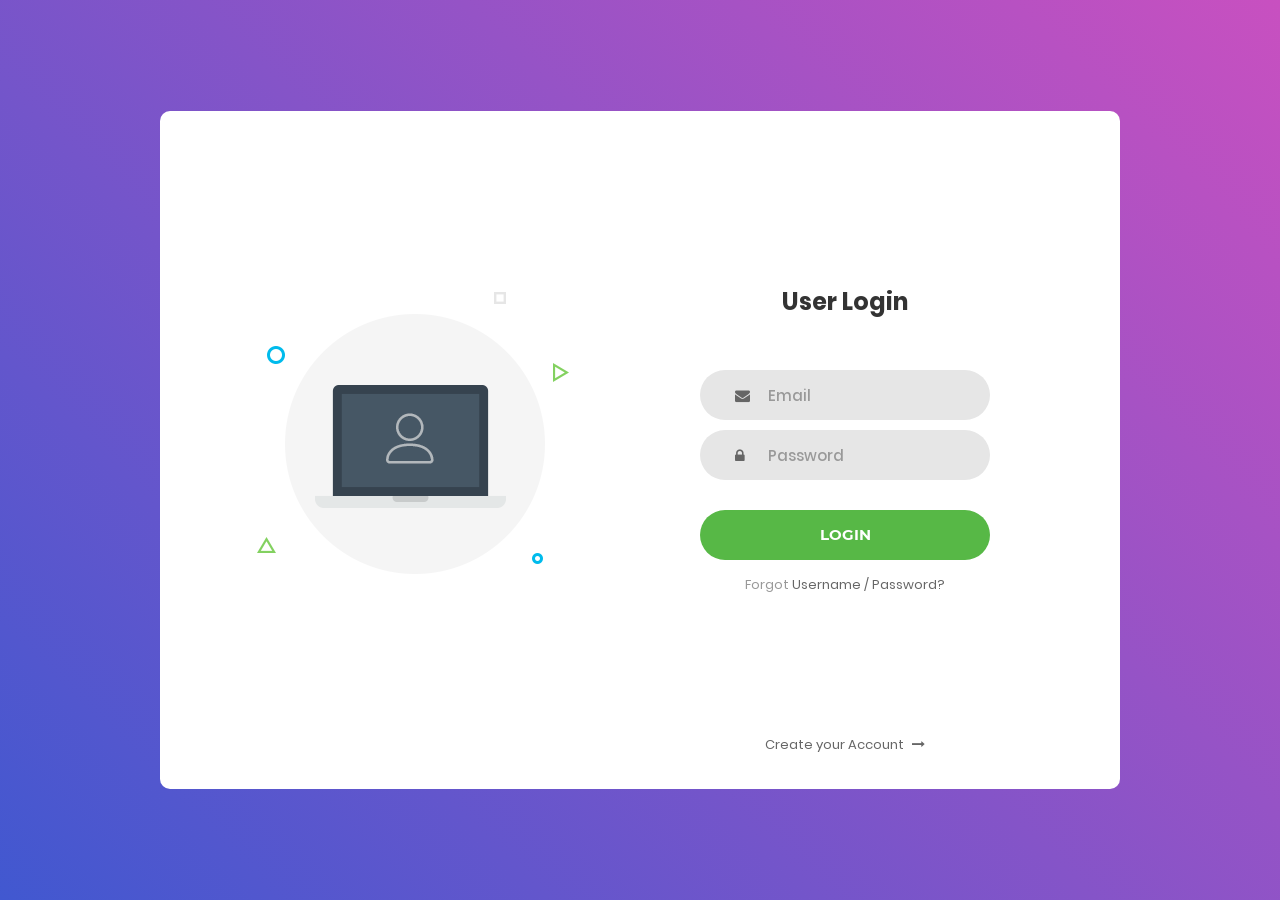
<file: web/kaamkazi_user_login.html>
<!DOCTYPE html>
<html lang="en">
<head>
	<title>User Login</title>
	<meta charset="UTF-8">
	<meta name="viewport" content="width=device-width, initial-scale=1">
<!--===============================================================================================-->	
	<link rel="icon" type="image/png" href="images/icons/favicon.ico"/>
<!--===============================================================================================-->
	<link rel="stylesheet" type="text/css" href="vendor/bootstrap/css/bootstrap.min.css">
<!--===============================================================================================-->
	<link rel="stylesheet" type="text/css" href="fonts/font-awesome-4.7.0/css/font-awesome.min.css">
<!--===============================================================================================-->
	<link rel="stylesheet" type="text/css" href="vendor/animate/animate.css">
<!--===============================================================================================-->	
	<link rel="stylesheet" type="text/css" href="vendor/css-hamburgers/hamburgers.min.css">
<!--===============================================================================================-->
	<link rel="stylesheet" type="text/css" href="vendor/select2/select2.min.css">
<!--===============================================================================================-->
	<link rel="stylesheet" type="text/css" href="css/util.css">
	<link rel="stylesheet" type="text/css" href="css/main.css">
<!--===============================================================================================-->
</head>
<body>
	
	<div class="limiter">
		<div class="container-login100">
			<div class="wrap-login100">
				<div class="login100-pic js-tilt" data-tilt>
					<img src="images/img-01.png" alt="IMG">
				</div>

				<form class="login100-form validate-form" method="post" action="ULoginChecker">
					<span class="login100-form-title">
						User Login
					</span>

					<div class="wrap-input100 validate-input" data-validate = "Valid email is required: ex@abc.xyz">
						<input class="input100" type="text" name="username" placeholder="Email">
						<span class="focus-input100"></span>
						<span class="symbol-input100">
							<i class="fa fa-envelope" aria-hidden="true"></i>
						</span>
					</div>

					<div class="wrap-input100 validate-input" data-validate = "Password is required">
						<input class="input100" type="password" name="password" placeholder="Password">
						<span class="focus-input100"></span>
						<span class="symbol-input100">
							<i class="fa fa-lock" aria-hidden="true"></i>
						</span>
					</div>
					
					<div class="container-login100-form-btn">
						<button class="login100-form-btn">
							Login
						</button>
					</div>

					<div class="text-center p-t-12">
						<span class="txt1">
							Forgot
						</span>
						<a class="txt2" href="#">
							Username / Password?
						</a>
					</div>

					<div class="text-center p-t-136">
						<a class="txt2" href="kaamkazi_user_signup.html">
							Create your Account
							<i class="fa fa-long-arrow-right m-l-5" aria-hidden="true"></i>
						</a>
					</div>
				</form>
			</div>
		</div>
	</div>
	
	

	
<!--===============================================================================================-->	
	<script src="vendor/jquery/jquery-3.2.1.min.js"></script>
<!--===============================================================================================-->
	<script src="vendor/bootstrap/js/popper.js"></script>
	<script src="vendor/bootstrap/js/bootstrap.min.js"></script>
<!--===============================================================================================-->
	<script src="vendor/select2/select2.min.js"></script>
<!--===============================================================================================-->
	<script src="vendor/tilt/tilt.jquery.min.js"></script>
	<script >
		$('.js-tilt').tilt({
			scale: 1.1
		})
	</script>
<!--===============================================================================================-->
	<script src="js/main.js"></script>

</body>
</html>
</file>
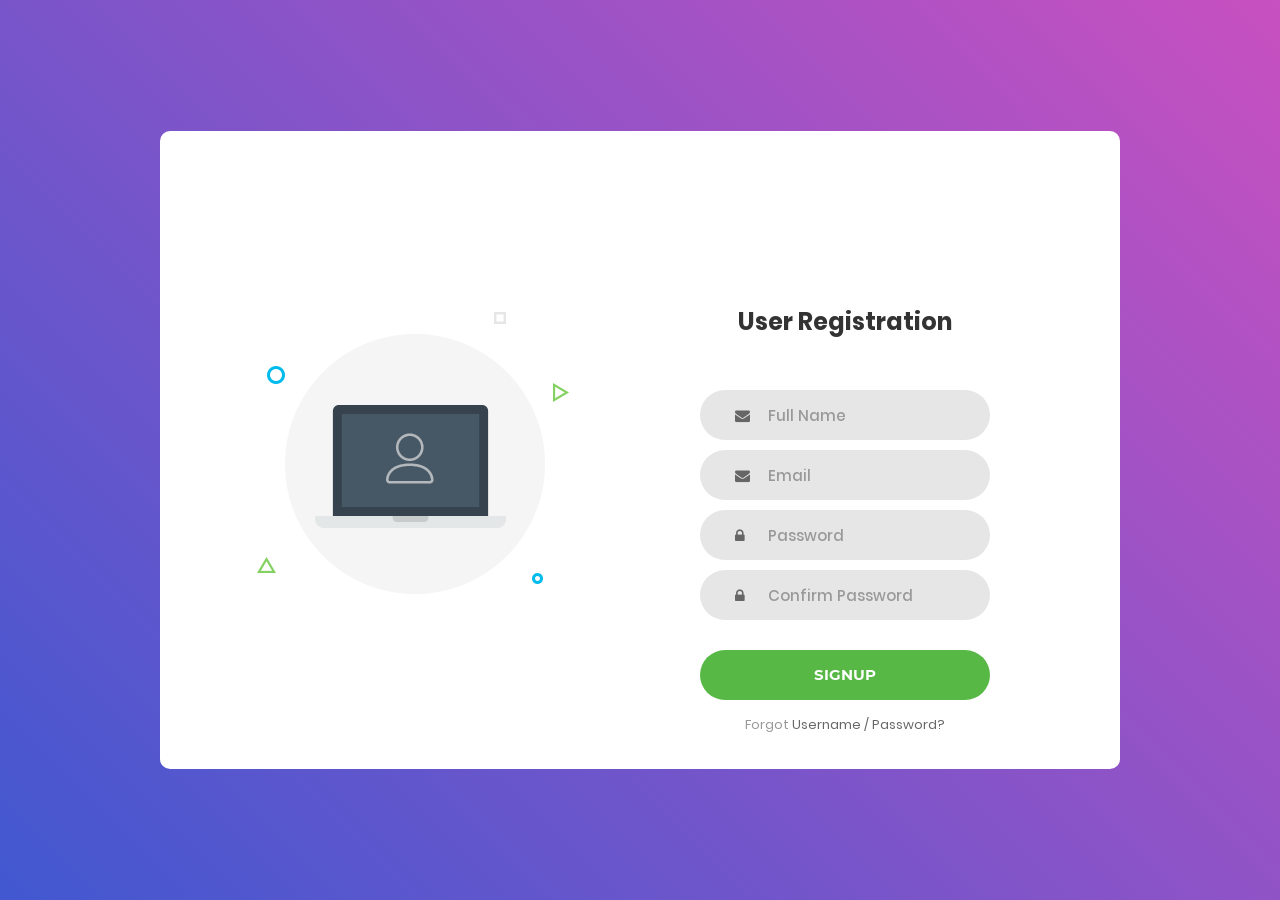
<file: web/kaamkazi_user_signup.html>
<!DOCTYPE html>
<html lang="en">
<head>
	<title>User SignUp</title>
	<meta charset="UTF-8">
	<meta name="viewport" content="width=device-width, initial-scale=1">
<!--===============================================================================================-->	
	<link rel="icon" type="image/png" href="images/icons/favicon.ico"/>
<!--===============================================================================================-->
	<link rel="stylesheet" type="text/css" href="vendor/bootstrap/css/bootstrap.min.css">
<!--===============================================================================================-->
	<link rel="stylesheet" type="text/css" href="fonts/font-awesome-4.7.0/css/font-awesome.min.css">
<!--===============================================================================================-->
	<link rel="stylesheet" type="text/css" href="vendor/animate/animate.css">
<!--===============================================================================================-->	
	<link rel="stylesheet" type="text/css" href="vendor/css-hamburgers/hamburgers.min.css">
<!--===============================================================================================-->
	<link rel="stylesheet" type="text/css" href="vendor/select2/select2.min.css">
<!--===============================================================================================-->
	<link rel="stylesheet" type="text/css" href="css/util.css">
	<link rel="stylesheet" type="text/css" href="css/main.css">
<!--===============================================================================================-->
</head>
<body>
	<div class="container">

        </div>
	
	<div class="limiter">
		<div class="container-login100">
			<div class="wrap-login100">
				<div class="login100-pic js-tilt" data-tilt>
					<img src="images/img-01.png" alt="IMG">
				</div>

				<form class="login100-form validate-form" action="URegisterChecker" method="post">
					<span class="login100-form-title">
						User Registration
					</span>

					<div class="wrap-input100 validate-input">
						<input class="input100" type="text" name="fullname" placeholder="Full Name">
						<span class="focus-input100"></span>
						<span class="symbol-input100">
							<i class="fa fa-envelope" aria-hidden="true"></i>
						</span>
					</div>
					<div class="wrap-input100 validate-input" data-validate = "Valid email is required: ex@abc.xyz">
						<input class="input100" type="text" name="eid" placeholder="Email">
						<span class="focus-input100"></span>
						<span class="symbol-input100">
							<i class="fa fa-envelope" aria-hidden="true"></i>
						</span>
					</div>

					
                    <div class="wrap-input100 validate-input" data-validate = "Password is required">
						<input class="input100" type="password" name="password" placeholder="Password">
						<span class="focus-input100"></span>
						<span class="symbol-input100">
							<i class="fa fa-lock" aria-hidden="true"></i>
						</span>
					</div>

					<div class="wrap-input100 validate-input" data-validate = "Password is required">
						<input class="input100" type="password" name="cpassword" placeholder="Confirm Password">
						<span class="focus-input100"></span>
						<span class="symbol-input100">
							<i class="fa fa-lock" aria-hidden="true"></i>
						</span>
					</div>
					
					<div class="container-login100-form-btn">
						<button class="login100-form-btn">
							Signup
						</button>
					</div>

					<div class="text-center p-t-12">
						<span class="txt1">
							Forgot
						</span>
						<a class="txt2" href="#">
							Username / Password?
						</a>
					</div>
				</form>
			</div>
		</div>
	</div>
	
	

	
<!--===============================================================================================-->	
	<script src="vendor/jquery/jquery-3.2.1.min.js"></script>
<!--===============================================================================================-->
	<script src="vendor/bootstrap/js/popper.js"></script>
	<script src="vendor/bootstrap/js/bootstrap.min.js"></script>
<!--===============================================================================================-->
	<script src="vendor/select2/select2.min.js"></script>
<!--===============================================================================================-->
	<script src="vendor/tilt/tilt.jquery.min.js"></script>
	<script >
		$('.js-tilt').tilt({
			scale: 1.1
		})


	</script>
	<script type="text/javascript">
		const st = {};

st.flap = document.querySelector('#flap');
st.toggle = document.querySelector('.toggle');

st.choice1 = document.querySelector('#choice1');
st.choice2 = document.querySelector('#choice2');

st.flap.addEventListener('transitionend', () => {

    if (st.choice1.checked) {
        st.toggle.style.transform = 'rotateY(-15deg)';
        setTimeout(() => st.toggle.style.transform = '', 400);
    } else {
        st.toggle.style.transform = 'rotateY(15deg)';
        setTimeout(() => st.toggle.style.transform = '', 400);
    }

})

st.clickHandler = (e) => {

    if (e.target.tagName === 'LABEL') {
        setTimeout(() => {
            st.flap.children[0].textContent = e.target.textContent;
        }, 250);
    }
}

document.addEventListener('DOMContentLoaded', () => {
    st.flap.children[0].textContent = st.choice2.nextElementSibling.textContent;
});

document.addEventListener('click', (e) => st.clickHandler(e));
	</script>
<!--===============================================================================================-->
	

</body>
</html>
</file>
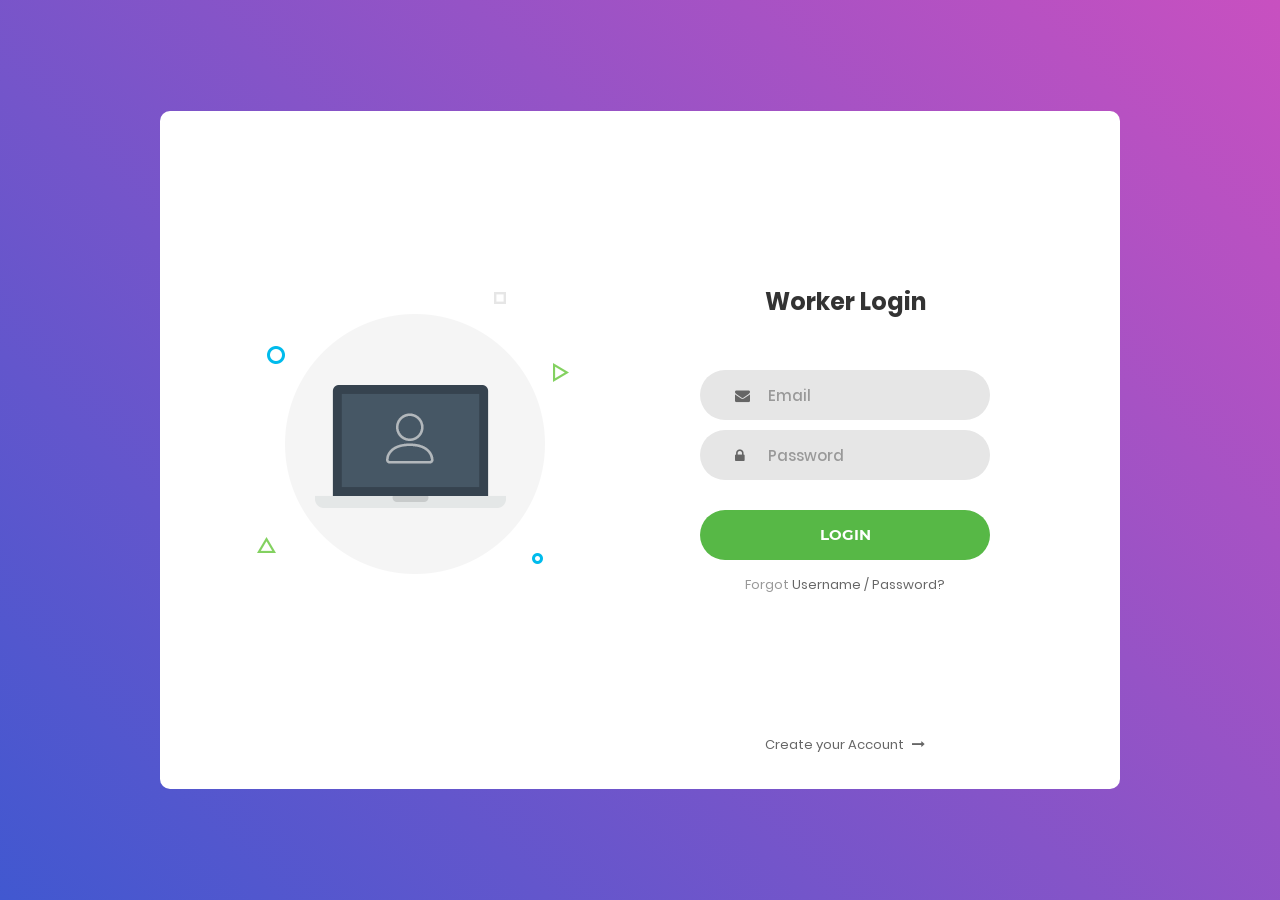
<file: web/kaamkazi_worker_login.html>
<!DOCTYPE html>
<html lang="en">
<head>
	<title>Login V1</title>
	<meta charset="UTF-8">
	<meta name="viewport" content="width=device-width, initial-scale=1">
<!--===============================================================================================-->	
	<link rel="icon" type="image/png" href="images/icons/favicon.ico"/>
<!--===============================================================================================-->
	<link rel="stylesheet" type="text/css" href="vendor/bootstrap/css/bootstrap.min.css">
<!--===============================================================================================-->
	<link rel="stylesheet" type="text/css" href="fonts/font-awesome-4.7.0/css/font-awesome.min.css">
<!--===============================================================================================-->
	<link rel="stylesheet" type="text/css" href="vendor/animate/animate.css">
<!--===============================================================================================-->	
	<link rel="stylesheet" type="text/css" href="vendor/css-hamburgers/hamburgers.min.css">
<!--===============================================================================================-->
	<link rel="stylesheet" type="text/css" href="vendor/select2/select2.min.css">
<!--===============================================================================================-->
	<link rel="stylesheet" type="text/css" href="css/util.css">
	<link rel="stylesheet" type="text/css" href="css/main.css">
<!--===============================================================================================-->
</head>
<body>
	
	<div class="limiter">
		<div class="container-login100">
			<div class="wrap-login100">
				<div class="login100-pic js-tilt" data-tilt>
					<img src="images/img-01.png" alt="IMG">
				</div>

				<form class="login100-form validate-form" method="post" action="WLoginChecker">
					<span class="login100-form-title">
						Worker Login
					</span>

					<div class="wrap-input100 validate-input" data-validate = "Valid email is required: ex@abc.xyz">
						<input class="input100" type="text" name="username" placeholder="Email">
						<span class="focus-input100"></span>
						<span class="symbol-input100">
							<i class="fa fa-envelope" aria-hidden="true"></i>
						</span>
					</div>

					<div class="wrap-input100 validate-input" data-validate = "Password is required">
						<input class="input100" type="password" name="password" placeholder="Password">
						<span class="focus-input100"></span>
						<span class="symbol-input100">
							<i class="fa fa-lock" aria-hidden="true"></i>
						</span>
					</div>
					
					<div class="container-login100-form-btn">
						<button class="login100-form-btn">
							Login
						</button>
					</div>

					<div class="text-center p-t-12">
						<span class="txt1">
							Forgot
						</span>
						<a class="txt2" href="#">
							Username / Password?
						</a>
					</div>

					<div class="text-center p-t-136">
						<a class="txt2" href="kaamkazi_worker_signup.html">
							Create your Account
							<i class="fa fa-long-arrow-right m-l-5" aria-hidden="true"></i>
						</a>
					</div>
				</form>
			</div>
		</div>
	</div>
	
	

	
<!--===============================================================================================-->	
	<script src="vendor/jquery/jquery-3.2.1.min.js"></script>
<!--===============================================================================================-->
	<script src="vendor/bootstrap/js/popper.js"></script>
	<script src="vendor/bootstrap/js/bootstrap.min.js"></script>
<!--===============================================================================================-->
	<script src="vendor/select2/select2.min.js"></script>
<!--===============================================================================================-->
	<script src="vendor/tilt/tilt.jquery.min.js"></script>
	<script >
		$('.js-tilt').tilt({
			scale: 1.1
		})
	</script>
<!--===============================================================================================-->
	<script src="js/main.js"></script>

</body>
</html>
</file>
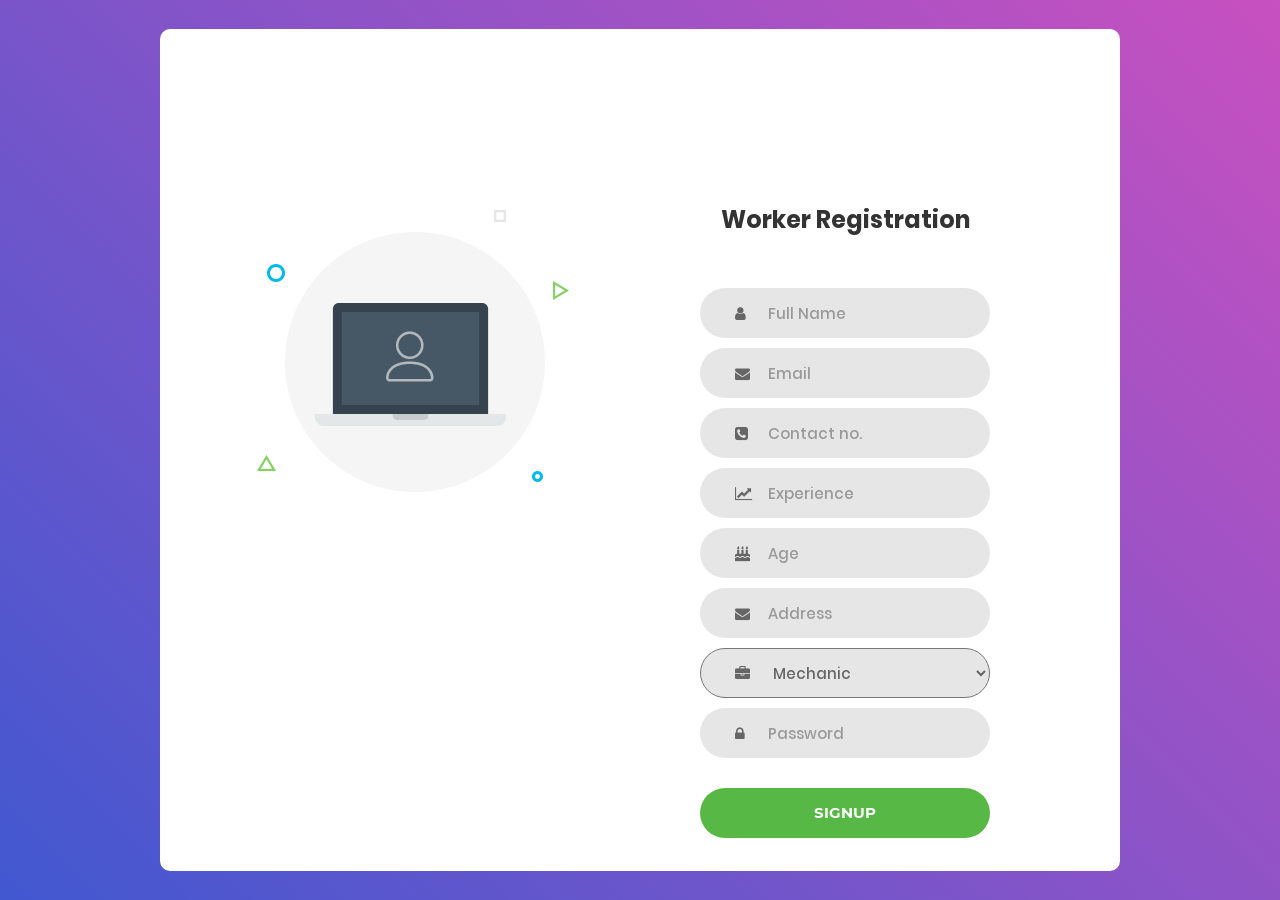
<file: web/kaamkazi_worker_signup.html>
<!DOCTYPE html>
<html lang="en">
<head>
	<title>SignUp</title>
	<meta charset="UTF-8">
	<meta name="viewport" content="width=device-width, initial-scale=1">
<!--===============================================================================================-->	
	<link rel="icon" type="image/png" href="images/icons/favicon.ico"/>
<!--===============================================================================================-->
	<link rel="stylesheet" type="text/css" href="vendor/bootstrap/css/bootstrap.min.css">
<!--===============================================================================================-->
	<link rel="stylesheet" type="text/css" href="fonts/font-awesome-4.7.0/css/font-awesome.min.css">
<!--===============================================================================================-->
	<link rel="stylesheet" type="text/css" href="vendor/animate/animate.css">
<!--===============================================================================================-->	
	<link rel="stylesheet" type="text/css" href="vendor/css-hamburgers/hamburgers.min.css">
<!--===============================================================================================-->
	<link rel="stylesheet" type="text/css" href="vendor/select2/select2.min.css">
<!--===============================================================================================-->
	<link rel="stylesheet" type="text/css" href="css/util.css">
	<link rel="stylesheet" type="text/css" href="css/main.css">
<!--===============================================================================================-->
</head>
<body>
	
	<div class="limiter">
		<div class="container-login100">
			<div class="wrap-login100">
				<div class="login100-pic js-tilt" data-tilt>
					<img src="images/img-01.png" alt="IMG">
				</div>

				<form class="login100-form validate-form" action="WRegistorChecker" method="post">
					<span class="login100-form-title">
						Worker Registration
					</span>

					<div class="wrap-input100 validate-input">
						<input class="input100" type="text" name="fullname" placeholder="Full Name">
						<span class="focus-input100"></span>
						<span class="symbol-input100">
							<i class="fa fa-user" aria-hidden="true"></i>
						</span>
					</div>
					<div class="wrap-input100 validate-input" data-validate = "Valid email is required: ex@abc.xyz">
						<input class="input100" type="text" name="email" placeholder="Email">
						<span class="focus-input100"></span>
						<span class="symbol-input100">
							<i class="fa fa-envelope" aria-hidden="true"></i>
						</span>
					</div>
					<div class="wrap-input100 validate-input">
						<input class="input100" type="text" name="phone" placeholder="Contact no.">
						<span class="focus-input100"></span>
						<span class="symbol-input100">
							<i class="fa fa-phone-square" aria-hidden="true"></i>
						</span>
					</div>
					<div class="wrap-input100 validate-input">
						<input class="input100" type="text" name="exp" placeholder="Experience">
						<span class="focus-input100"></span>
						<span class="symbol-input100">
							<i class="fa fa-line-chart" aria-hidden="true"></i>
						</span>
					</div>
					<div class="wrap-input100 validate-input">
						<input class="input100" type="text" name="age" placeholder="Age">
						<span class="focus-input100"></span>
						<span class="symbol-input100">
							<i class="fa fa-birthday-cake" aria-hidden="true"></i>
						</span>
					</div>

                    <div class="wrap-input100 validate-input">
						<input class="input100" type="text" name="address" placeholder="Address">
						<span class="focus-input100"></span>
						<span class="symbol-input100">
							<i class="fa fa-envelope" aria-hidden="true"></i>
						</span>
						</div>

					<div class="wrap-input100 validate-input">
						
						<select class="input100" name="occupation" placeholder="Occupation">
						<option disabled>Occupation</option>
  						<option value="Plumber">Plumber</option>
 						 <option value="Gardener">Gardener</option>
 						 <option value="Painter">Painter</option>
  						<option value="Mechanic" selected>Mechanic</option><option value="Maid">Maid</option>
  						<option value="Pest Control">Pest Control</option>
  						</select>

  						<span class="focus-input100"></span>
						<span class="symbol-input100">
							<i class="fa fa-briefcase" aria-hidden="true"></i>
						</span>
				</div>
                     					
                    <div class="wrap-input100 validate-input" data-validate = "Password is required">
						<input class="input100" type="password" name="password" placeholder="Password">
						<span class="focus-input100"></span>
						<span class="symbol-input100">
							<i class="fa fa-lock" aria-hidden="true"></i>
						</span>
					</div>
					
					<div class="container-login100-form-btn">
						<button class="login100-form-btn">
							Signup
						</button>
					</div>

					
				</form>
			</div>
		</div>
	</div>
	
	

	
<!--===============================================================================================-->	
	<script src="vendor/jquery/jquery-3.2.1.min.js"></script>
<!--===============================================================================================-->
	<script src="vendor/bootstrap/js/popper.js"></script>
	<script src="vendor/bootstrap/js/bootstrap.min.js"></script>
<!--===============================================================================================-->
	<script src="vendor/select2/select2.min.js"></script>
<!--===============================================================================================-->
	<script src="vendor/tilt/tilt.jquery.min.js"></script>
	<script >
		$('.js-tilt').tilt({
			scale: 1.1
		})
	</script>
<!--===============================================================================================-->
	<script src="js/main.js"></script>

</body>
</html>
</file>
<file: web/css/util.css>
/*[ FONT SIZE ]
///////////////////////////////////////////////////////////
*/
.fs-1 {font-size: 1px;}
.fs-2 {font-size: 2px;}
.fs-3 {font-size: 3px;}
.fs-4 {font-size: 4px;}
.fs-5 {font-size: 5px;}
.fs-6 {font-size: 6px;}
.fs-7 {font-size: 7px;}
.fs-8 {font-size: 8px;}
.fs-9 {font-size: 9px;}
.fs-10 {font-size: 10px;}
.fs-11 {font-size: 11px;}
.fs-12 {font-size: 12px;}
.fs-13 {font-size: 13px;}
.fs-14 {font-size: 14px;}
.fs-15 {font-size: 15px;}
.fs-16 {font-size: 16px;}
.fs-17 {font-size: 17px;}
.fs-18 {font-size: 18px;}
.fs-19 {font-size: 19px;}
.fs-20 {font-size: 20px;}
.fs-21 {font-size: 21px;}
.fs-22 {font-size: 22px;}
.fs-23 {font-size: 23px;}
.fs-24 {font-size: 24px;}
.fs-25 {font-size: 25px;}
.fs-26 {font-size: 26px;}
.fs-27 {font-size: 27px;}
.fs-28 {font-size: 28px;}
.fs-29 {font-size: 29px;}
.fs-30 {font-size: 30px;}
.fs-31 {font-size: 31px;}
.fs-32 {font-size: 32px;}
.fs-33 {font-size: 33px;}
.fs-34 {font-size: 34px;}
.fs-35 {font-size: 35px;}
.fs-36 {font-size: 36px;}
.fs-37 {font-size: 37px;}
.fs-38 {font-size: 38px;}
.fs-39 {font-size: 39px;}
.fs-40 {font-size: 40px;}
.fs-41 {font-size: 41px;}
.fs-42 {font-size: 42px;}
.fs-43 {font-size: 43px;}
.fs-44 {font-size: 44px;}
.fs-45 {font-size: 45px;}
.fs-46 {font-size: 46px;}
.fs-47 {font-size: 47px;}
.fs-48 {font-size: 48px;}
.fs-49 {font-size: 49px;}
.fs-50 {font-size: 50px;}
.fs-51 {font-size: 51px;}
.fs-52 {font-size: 52px;}
.fs-53 {font-size: 53px;}
.fs-54 {font-size: 54px;}
.fs-55 {font-size: 55px;}
.fs-56 {font-size: 56px;}
.fs-57 {font-size: 57px;}
.fs-58 {font-size: 58px;}
.fs-59 {font-size: 59px;}
.fs-60 {font-size: 60px;}
.fs-61 {font-size: 61px;}
.fs-62 {font-size: 62px;}
.fs-63 {font-size: 63px;}
.fs-64 {font-size: 64px;}
.fs-65 {font-size: 65px;}
.fs-66 {font-size: 66px;}
.fs-67 {font-size: 67px;}
.fs-68 {font-size: 68px;}
.fs-69 {font-size: 69px;}
.fs-70 {font-size: 70px;}
.fs-71 {font-size: 71px;}
.fs-72 {font-size: 72px;}
.fs-73 {font-size: 73px;}
.fs-74 {font-size: 74px;}
.fs-75 {font-size: 75px;}
.fs-76 {font-size: 76px;}
.fs-77 {font-size: 77px;}
.fs-78 {font-size: 78px;}
.fs-79 {font-size: 79px;}
.fs-80 {font-size: 80px;}
.fs-81 {font-size: 81px;}
.fs-82 {font-size: 82px;}
.fs-83 {font-size: 83px;}
.fs-84 {font-size: 84px;}
.fs-85 {font-size: 85px;}
.fs-86 {font-size: 86px;}
.fs-87 {font-size: 87px;}
.fs-88 {font-size: 88px;}
.fs-89 {font-size: 89px;}
.fs-90 {font-size: 90px;}
.fs-91 {font-size: 91px;}
.fs-92 {font-size: 92px;}
.fs-93 {font-size: 93px;}
.fs-94 {font-size: 94px;}
.fs-95 {font-size: 95px;}
.fs-96 {font-size: 96px;}
.fs-97 {font-size: 97px;}
.fs-98 {font-size: 98px;}
.fs-99 {font-size: 99px;}
.fs-100 {font-size: 100px;}
.fs-101 {font-size: 101px;}
.fs-102 {font-size: 102px;}
.fs-103 {font-size: 103px;}
.fs-104 {font-size: 104px;}
.fs-105 {font-size: 105px;}
.fs-106 {font-size: 106px;}
.fs-107 {font-size: 107px;}
.fs-108 {font-size: 108px;}
.fs-109 {font-size: 109px;}
.fs-110 {font-size: 110px;}
.fs-111 {font-size: 111px;}
.fs-112 {font-size: 112px;}
.fs-113 {font-size: 113px;}
.fs-114 {font-size: 114px;}
.fs-115 {font-size: 115px;}
.fs-116 {font-size: 116px;}
.fs-117 {font-size: 117px;}
.fs-118 {font-size: 118px;}
.fs-119 {font-size: 119px;}
.fs-120 {font-size: 120px;}
.fs-121 {font-size: 121px;}
.fs-122 {font-size: 122px;}
.fs-123 {font-size: 123px;}
.fs-124 {font-size: 124px;}
.fs-125 {font-size: 125px;}
.fs-126 {font-size: 126px;}
.fs-127 {font-size: 127px;}
.fs-128 {font-size: 128px;}
.fs-129 {font-size: 129px;}
.fs-130 {font-size: 130px;}
.fs-131 {font-size: 131px;}
.fs-132 {font-size: 132px;}
.fs-133 {font-size: 133px;}
.fs-134 {font-size: 134px;}
.fs-135 {font-size: 135px;}
.fs-136 {font-size: 136px;}
.fs-137 {font-size: 137px;}
.fs-138 {font-size: 138px;}
.fs-139 {font-size: 139px;}
.fs-140 {font-size: 140px;}
.fs-141 {font-size: 141px;}
.fs-142 {font-size: 142px;}
.fs-143 {font-size: 143px;}
.fs-144 {font-size: 144px;}
.fs-145 {font-size: 145px;}
.fs-146 {font-size: 146px;}
.fs-147 {font-size: 147px;}
.fs-148 {font-size: 148px;}
.fs-149 {font-size: 149px;}
.fs-150 {font-size: 150px;}
.fs-151 {font-size: 151px;}
.fs-152 {font-size: 152px;}
.fs-153 {font-size: 153px;}
.fs-154 {font-size: 154px;}
.fs-155 {font-size: 155px;}
.fs-156 {font-size: 156px;}
.fs-157 {font-size: 157px;}
.fs-158 {font-size: 158px;}
.fs-159 {font-size: 159px;}
.fs-160 {font-size: 160px;}
.fs-161 {font-size: 161px;}
.fs-162 {font-size: 162px;}
.fs-163 {font-size: 163px;}
.fs-164 {font-size: 164px;}
.fs-165 {font-size: 165px;}
.fs-166 {font-size: 166px;}
.fs-167 {font-size: 167px;}
.fs-168 {font-size: 168px;}
.fs-169 {font-size: 169px;}
.fs-170 {font-size: 170px;}
.fs-171 {font-size: 171px;}
.fs-172 {font-size: 172px;}
.fs-173 {font-size: 173px;}
.fs-174 {font-size: 174px;}
.fs-175 {font-size: 175px;}
.fs-176 {font-size: 176px;}
.fs-177 {font-size: 177px;}
.fs-178 {font-size: 178px;}
.fs-179 {font-size: 179px;}
.fs-180 {font-size: 180px;}
.fs-181 {font-size: 181px;}
.fs-182 {font-size: 182px;}
.fs-183 {font-size: 183px;}
.fs-184 {font-size: 184px;}
.fs-185 {font-size: 185px;}
.fs-186 {font-size: 186px;}
.fs-187 {font-size: 187px;}
.fs-188 {font-size: 188px;}
.fs-189 {font-size: 189px;}
.fs-190 {font-size: 190px;}
.fs-191 {font-size: 191px;}
.fs-192 {font-size: 192px;}
.fs-193 {font-size: 193px;}
.fs-194 {font-size: 194px;}
.fs-195 {font-size: 195px;}
.fs-196 {font-size: 196px;}
.fs-197 {font-size: 197px;}
.fs-198 {font-size: 198px;}
.fs-199 {font-size: 199px;}
.fs-200 {font-size: 200px;}

/*[ PADDING ]
///////////////////////////////////////////////////////////
*/
.p-t-0 {padding-top: 0px;}
.p-t-1 {padding-top: 1px;}
.p-t-2 {padding-top: 2px;}
.p-t-3 {padding-top: 3px;}
.p-t-4 {padding-top: 4px;}
.p-t-5 {padding-top: 5px;}
.p-t-6 {padding-top: 6px;}
.p-t-7 {padding-top: 7px;}
.p-t-8 {padding-top: 8px;}
.p-t-9 {padding-top: 9px;}
.p-t-10 {padding-top: 10px;}
.p-t-11 {padding-top: 11px;}
.p-t-12 {padding-top: 12px;}
.p-t-13 {padding-top: 13px;}
.p-t-14 {padding-top: 14px;}
.p-t-15 {padding-top: 15px;}
.p-t-16 {padding-top: 16px;}
.p-t-17 {padding-top: 17px;}
.p-t-18 {padding-top: 18px;}
.p-t-19 {padding-top: 19px;}
.p-t-20 {padding-top: 20px;}
.p-t-21 {padding-top: 21px;}
.p-t-22 {padding-top: 22px;}
.p-t-23 {padding-top: 23px;}
.p-t-24 {padding-top: 24px;}
.p-t-25 {padding-top: 25px;}
.p-t-26 {padding-top: 26px;}
.p-t-27 {padding-top: 27px;}
.p-t-28 {padding-top: 28px;}
.p-t-29 {padding-top: 29px;}
.p-t-30 {padding-top: 30px;}
.p-t-31 {padding-top: 31px;}
.p-t-32 {padding-top: 32px;}
.p-t-33 {padding-top: 33px;}
.p-t-34 {padding-top: 34px;}
.p-t-35 {padding-top: 35px;}
.p-t-36 {padding-top: 36px;}
.p-t-37 {padding-top: 37px;}
.p-t-38 {padding-top: 38px;}
.p-t-39 {padding-top: 39px;}
.p-t-40 {padding-top: 40px;}
.p-t-41 {padding-top: 41px;}
.p-t-42 {padding-top: 42px;}
.p-t-43 {padding-top: 43px;}
.p-t-44 {padding-top: 44px;}
.p-t-45 {padding-top: 45px;}
.p-t-46 {padding-top: 46px;}
.p-t-47 {padding-top: 47px;}
.p-t-48 {padding-top: 48px;}
.p-t-49 {padding-top: 49px;}
.p-t-50 {padding-top: 50px;}
.p-t-51 {padding-top: 51px;}
.p-t-52 {padding-top: 52px;}
.p-t-53 {padding-top: 53px;}
.p-t-54 {padding-top: 54px;}
.p-t-55 {padding-top: 55px;}
.p-t-56 {padding-top: 56px;}
.p-t-57 {padding-top: 57px;}
.p-t-58 {padding-top: 58px;}
.p-t-59 {padding-top: 59px;}
.p-t-60 {padding-top: 60px;}
.p-t-61 {padding-top: 61px;}
.p-t-62 {padding-top: 62px;}
.p-t-63 {padding-top: 63px;}
.p-t-64 {padding-top: 64px;}
.p-t-65 {padding-top: 65px;}
.p-t-66 {padding-top: 66px;}
.p-t-67 {padding-top: 67px;}
.p-t-68 {padding-top: 68px;}
.p-t-69 {padding-top: 69px;}
.p-t-70 {padding-top: 70px;}
.p-t-71 {padding-top: 71px;}
.p-t-72 {padding-top: 72px;}
.p-t-73 {padding-top: 73px;}
.p-t-74 {padding-top: 74px;}
.p-t-75 {padding-top: 75px;}
.p-t-76 {padding-top: 76px;}
.p-t-77 {padding-top: 77px;}
.p-t-78 {padding-top: 78px;}
.p-t-79 {padding-top: 79px;}
.p-t-80 {padding-top: 80px;}
.p-t-81 {padding-top: 81px;}
.p-t-82 {padding-top: 82px;}
.p-t-83 {padding-top: 83px;}
.p-t-84 {padding-top: 84px;}
.p-t-85 {padding-top: 85px;}
.p-t-86 {padding-top: 86px;}
.p-t-87 {padding-top: 87px;}
.p-t-88 {padding-top: 88px;}
.p-t-89 {padding-top: 89px;}
.p-t-90 {padding-top: 90px;}
.p-t-91 {padding-top: 91px;}
.p-t-92 {padding-top: 92px;}
.p-t-93 {padding-top: 93px;}
.p-t-94 {padding-top: 94px;}
.p-t-95 {padding-top: 95px;}
.p-t-96 {padding-top: 96px;}
.p-t-97 {padding-top: 97px;}
.p-t-98 {padding-top: 98px;}
.p-t-99 {padding-top: 99px;}
.p-t-100 {padding-top: 100px;}
.p-t-101 {padding-top: 101px;}
.p-t-102 {padding-top: 102px;}
.p-t-103 {padding-top: 103px;}
.p-t-104 {padding-top: 104px;}
.p-t-105 {padding-top: 105px;}
.p-t-106 {padding-top: 106px;}
.p-t-107 {padding-top: 107px;}
.p-t-108 {padding-top: 108px;}
.p-t-109 {padding-top: 109px;}
.p-t-110 {padding-top: 110px;}
.p-t-111 {padding-top: 111px;}
.p-t-112 {padding-top: 112px;}
.p-t-113 {padding-top: 113px;}
.p-t-114 {padding-top: 114px;}
.p-t-115 {padding-top: 115px;}
.p-t-116 {padding-top: 116px;}
.p-t-117 {padding-top: 117px;}
.p-t-118 {padding-top: 118px;}
.p-t-119 {padding-top: 119px;}
.p-t-120 {padding-top: 120px;}
.p-t-121 {padding-top: 121px;}
.p-t-122 {padding-top: 122px;}
.p-t-123 {padding-top: 123px;}
.p-t-124 {padding-top: 124px;}
.p-t-125 {padding-top: 125px;}
.p-t-126 {padding-top: 126px;}
.p-t-127 {padding-top: 127px;}
.p-t-128 {padding-top: 128px;}
.p-t-129 {padding-top: 129px;}
.p-t-130 {padding-top: 130px;}
.p-t-131 {padding-top: 131px;}
.p-t-132 {padding-top: 132px;}
.p-t-133 {padding-top: 133px;}
.p-t-134 {padding-top: 134px;}
.p-t-135 {padding-top: 135px;}
.p-t-136 {padding-top: 136px;}
.p-t-137 {padding-top: 137px;}
.p-t-138 {padding-top: 138px;}
.p-t-139 {padding-top: 139px;}
.p-t-140 {padding-top: 140px;}
.p-t-141 {padding-top: 141px;}
.p-t-142 {padding-top: 142px;}
.p-t-143 {padding-top: 143px;}
.p-t-144 {padding-top: 144px;}
.p-t-145 {padding-top: 145px;}
.p-t-146 {padding-top: 146px;}
.p-t-147 {padding-top: 147px;}
.p-t-148 {padding-top: 148px;}
.p-t-149 {padding-top: 149px;}
.p-t-150 {padding-top: 150px;}
.p-t-151 {padding-top: 151px;}
.p-t-152 {padding-top: 152px;}
.p-t-153 {padding-top: 153px;}
.p-t-154 {padding-top: 154px;}
.p-t-155 {padding-top: 155px;}
.p-t-156 {padding-top: 156px;}
.p-t-157 {padding-top: 157px;}
.p-t-158 {padding-top: 158px;}
.p-t-159 {padding-top: 159px;}
.p-t-160 {padding-top: 160px;}
.p-t-161 {padding-top: 161px;}
.p-t-162 {padding-top: 162px;}
.p-t-163 {padding-top: 163px;}
.p-t-164 {padding-top: 164px;}
.p-t-165 {padding-top: 165px;}
.p-t-166 {padding-top: 166px;}
.p-t-167 {padding-top: 167px;}
.p-t-168 {padding-top: 168px;}
.p-t-169 {padding-top: 169px;}
.p-t-170 {padding-top: 170px;}
.p-t-171 {padding-top: 171px;}
.p-t-172 {padding-top: 172px;}
.p-t-173 {padding-top: 173px;}
.p-t-174 {padding-top: 174px;}
.p-t-175 {padding-top: 175px;}
.p-t-176 {padding-top: 176px;}
.p-t-177 {padding-top: 177px;}
.p-t-178 {padding-top: 178px;}
.p-t-179 {padding-top: 179px;}
.p-t-180 {padding-top: 180px;}
.p-t-181 {padding-top: 181px;}
.p-t-182 {padding-top: 182px;}
.p-t-183 {padding-top: 183px;}
.p-t-184 {padding-top: 184px;}
.p-t-185 {padding-top: 185px;}
.p-t-186 {padding-top: 186px;}
.p-t-187 {padding-top: 187px;}
.p-t-188 {padding-top: 188px;}
.p-t-189 {padding-top: 189px;}
.p-t-190 {padding-top: 190px;}
.p-t-191 {padding-top: 191px;}
.p-t-192 {padding-top: 192px;}
.p-t-193 {padding-top: 193px;}
.p-t-194 {padding-top: 194px;}
.p-t-195 {padding-top: 195px;}
.p-t-196 {padding-top: 196px;}
.p-t-197 {padding-top: 197px;}
.p-t-198 {padding-top: 198px;}
.p-t-199 {padding-top: 199px;}
.p-t-200 {padding-top: 200px;}
.p-t-201 {padding-top: 201px;}
.p-t-202 {padding-top: 202px;}
.p-t-203 {padding-top: 203px;}
.p-t-204 {padding-top: 204px;}
.p-t-205 {padding-top: 205px;}
.p-t-206 {padding-top: 206px;}
.p-t-207 {padding-top: 207px;}
.p-t-208 {padding-top: 208px;}
.p-t-209 {padding-top: 209px;}
.p-t-210 {padding-top: 210px;}
.p-t-211 {padding-top: 211px;}
.p-t-212 {padding-top: 212px;}
.p-t-213 {padding-top: 213px;}
.p-t-214 {padding-top: 214px;}
.p-t-215 {padding-top: 215px;}
.p-t-216 {padding-top: 216px;}
.p-t-217 {padding-top: 217px;}
.p-t-218 {padding-top: 218px;}
.p-t-219 {padding-top: 219px;}
.p-t-220 {padding-top: 220px;}
.p-t-221 {padding-top: 221px;}
.p-t-222 {padding-top: 222px;}
.p-t-223 {padding-top: 223px;}
.p-t-224 {padding-top: 224px;}
.p-t-225 {padding-top: 225px;}
.p-t-226 {padding-top: 226px;}
.p-t-227 {padding-top: 227px;}
.p-t-228 {padding-top: 228px;}
.p-t-229 {padding-top: 229px;}
.p-t-230 {padding-top: 230px;}
.p-t-231 {padding-top: 231px;}
.p-t-232 {padding-top: 232px;}
.p-t-233 {padding-top: 233px;}
.p-t-234 {padding-top: 234px;}
.p-t-235 {padding-top: 235px;}
.p-t-236 {padding-top: 236px;}
.p-t-237 {padding-top: 237px;}
.p-t-238 {padding-top: 238px;}
.p-t-239 {padding-top: 239px;}
.p-t-240 {padding-top: 240px;}
.p-t-241 {padding-top: 241px;}
.p-t-242 {padding-top: 242px;}
.p-t-243 {padding-top: 243px;}
.p-t-244 {padding-top: 244px;}
.p-t-245 {padding-top: 245px;}
.p-t-246 {padding-top: 246px;}
.p-t-247 {padding-top: 247px;}
.p-t-248 {padding-top: 248px;}
.p-t-249 {padding-top: 249px;}
.p-t-250 {padding-top: 250px;}
.p-b-0 {padding-bottom: 0px;}
.p-b-1 {padding-bottom: 1px;}
.p-b-2 {padding-bottom: 2px;}
.p-b-3 {padding-bottom: 3px;}
.p-b-4 {padding-bottom: 4px;}
.p-b-5 {padding-bottom: 5px;}
.p-b-6 {padding-bottom: 6px;}
.p-b-7 {padding-bottom: 7px;}
.p-b-8 {padding-bottom: 8px;}
.p-b-9 {padding-bottom: 9px;}
.p-b-10 {padding-bottom: 10px;}
.p-b-11 {padding-bottom: 11px;}
.p-b-12 {padding-bottom: 12px;}
.p-b-13 {padding-bottom: 13px;}
.p-b-14 {padding-bottom: 14px;}
.p-b-15 {padding-bottom: 15px;}
.p-b-16 {padding-bottom: 16px;}
.p-b-17 {padding-bottom: 17px;}
.p-b-18 {padding-bottom: 18px;}
.p-b-19 {padding-bottom: 19px;}
.p-b-20 {padding-bottom: 20px;}
.p-b-21 {padding-bottom: 21px;}
.p-b-22 {padding-bottom: 22px;}
.p-b-23 {padding-bottom: 23px;}
.p-b-24 {padding-bottom: 24px;}
.p-b-25 {padding-bottom: 25px;}
.p-b-26 {padding-bottom: 26px;}
.p-b-27 {padding-bottom: 27px;}
.p-b-28 {padding-bottom: 28px;}
.p-b-29 {padding-bottom: 29px;}
.p-b-30 {padding-bottom: 30px;}
.p-b-31 {padding-bottom: 31px;}
.p-b-32 {padding-bottom: 32px;}
.p-b-33 {padding-bottom: 33px;}
.p-b-34 {padding-bottom: 34px;}
.p-b-35 {padding-bottom: 35px;}
.p-b-36 {padding-bottom: 36px;}
.p-b-37 {padding-bottom: 37px;}
.p-b-38 {padding-bottom: 38px;}
.p-b-39 {padding-bottom: 39px;}
.p-b-40 {padding-bottom: 40px;}
.p-b-41 {padding-bottom: 41px;}
.p-b-42 {padding-bottom: 42px;}
.p-b-43 {padding-bottom: 43px;}
.p-b-44 {padding-bottom: 44px;}
.p-b-45 {padding-bottom: 45px;}
.p-b-46 {padding-bottom: 46px;}
.p-b-47 {padding-bottom: 47px;}
.p-b-48 {padding-bottom: 48px;}
.p-b-49 {padding-bottom: 49px;}
.p-b-50 {padding-bottom: 50px;}
.p-b-51 {padding-bottom: 51px;}
.p-b-52 {padding-bottom: 52px;}
.p-b-53 {padding-bottom: 53px;}
.p-b-54 {padding-bottom: 54px;}
.p-b-55 {padding-bottom: 55px;}
.p-b-56 {padding-bottom: 56px;}
.p-b-57 {padding-bottom: 57px;}
.p-b-58 {padding-bottom: 58px;}
.p-b-59 {padding-bottom: 59px;}
.p-b-60 {padding-bottom: 60px;}
.p-b-61 {padding-bottom: 61px;}
.p-b-62 {padding-bottom: 62px;}
.p-b-63 {padding-bottom: 63px;}
.p-b-64 {padding-bottom: 64px;}
.p-b-65 {padding-bottom: 65px;}
.p-b-66 {padding-bottom: 66px;}
.p-b-67 {padding-bottom: 67px;}
.p-b-68 {padding-bottom: 68px;}
.p-b-69 {padding-bottom: 69px;}
.p-b-70 {padding-bottom: 70px;}
.p-b-71 {padding-bottom: 71px;}
.p-b-72 {padding-bottom: 72px;}
.p-b-73 {padding-bottom: 73px;}
.p-b-74 {padding-bottom: 74px;}
.p-b-75 {padding-bottom: 75px;}
.p-b-76 {padding-bottom: 76px;}
.p-b-77 {padding-bottom: 77px;}
.p-b-78 {padding-bottom: 78px;}
.p-b-79 {padding-bottom: 79px;}
.p-b-80 {padding-bottom: 80px;}
.p-b-81 {padding-bottom: 81px;}
.p-b-82 {padding-bottom: 82px;}
.p-b-83 {padding-bottom: 83px;}
.p-b-84 {padding-bottom: 84px;}
.p-b-85 {padding-bottom: 85px;}
.p-b-86 {padding-bottom: 86px;}
.p-b-87 {padding-bottom: 87px;}
.p-b-88 {padding-bottom: 88px;}
.p-b-89 {padding-bottom: 89px;}
.p-b-90 {padding-bottom: 90px;}
.p-b-91 {padding-bottom: 91px;}
.p-b-92 {padding-bottom: 92px;}
.p-b-93 {padding-bottom: 93px;}
.p-b-94 {padding-bottom: 94px;}
.p-b-95 {padding-bottom: 95px;}
.p-b-96 {padding-bottom: 96px;}
.p-b-97 {padding-bottom: 97px;}
.p-b-98 {padding-bottom: 98px;}
.p-b-99 {padding-bottom: 99px;}
.p-b-100 {padding-bottom: 100px;}
.p-b-101 {padding-bottom: 101px;}
.p-b-102 {padding-bottom: 102px;}
.p-b-103 {padding-bottom: 103px;}
.p-b-104 {padding-bottom: 104px;}
.p-b-105 {padding-bottom: 105px;}
.p-b-106 {padding-bottom: 106px;}
.p-b-107 {padding-bottom: 107px;}
.p-b-108 {padding-bottom: 108px;}
.p-b-109 {padding-bottom: 109px;}
.p-b-110 {padding-bottom: 110px;}
.p-b-111 {padding-bottom: 111px;}
.p-b-112 {padding-bottom: 112px;}
.p-b-113 {padding-bottom: 113px;}
.p-b-114 {padding-bottom: 114px;}
.p-b-115 {padding-bottom: 115px;}
.p-b-116 {padding-bottom: 116px;}
.p-b-117 {padding-bottom: 117px;}
.p-b-118 {padding-bottom: 118px;}
.p-b-119 {padding-bottom: 119px;}
.p-b-120 {padding-bottom: 120px;}
.p-b-121 {padding-bottom: 121px;}
.p-b-122 {padding-bottom: 122px;}
.p-b-123 {padding-bottom: 123px;}
.p-b-124 {padding-bottom: 124px;}
.p-b-125 {padding-bottom: 125px;}
.p-b-126 {padding-bottom: 126px;}
.p-b-127 {padding-bottom: 127px;}
.p-b-128 {padding-bottom: 128px;}
.p-b-129 {padding-bottom: 129px;}
.p-b-130 {padding-bottom: 130px;}
.p-b-131 {padding-bottom: 131px;}
.p-b-132 {padding-bottom: 132px;}
.p-b-133 {padding-bottom: 133px;}
.p-b-134 {padding-bottom: 134px;}
.p-b-135 {padding-bottom: 135px;}
.p-b-136 {padding-bottom: 136px;}
.p-b-137 {padding-bottom: 137px;}
.p-b-138 {padding-bottom: 138px;}
.p-b-139 {padding-bottom: 139px;}
.p-b-140 {padding-bottom: 140px;}
.p-b-141 {padding-bottom: 141px;}
.p-b-142 {padding-bottom: 142px;}
.p-b-143 {padding-bottom: 143px;}
.p-b-144 {padding-bottom: 144px;}
.p-b-145 {padding-bottom: 145px;}
.p-b-146 {padding-bottom: 146px;}
.p-b-147 {padding-bottom: 147px;}
.p-b-148 {padding-bottom: 148px;}
.p-b-149 {padding-bottom: 149px;}
.p-b-150 {padding-bottom: 150px;}
.p-b-151 {padding-bottom: 151px;}
.p-b-152 {padding-bottom: 152px;}
.p-b-153 {padding-bottom: 153px;}
.p-b-154 {padding-bottom: 154px;}
.p-b-155 {padding-bottom: 155px;}
.p-b-156 {padding-bottom: 156px;}
.p-b-157 {padding-bottom: 157px;}
.p-b-158 {padding-bottom: 158px;}
.p-b-159 {padding-bottom: 159px;}
.p-b-160 {padding-bottom: 160px;}
.p-b-161 {padding-bottom: 161px;}
.p-b-162 {padding-bottom: 162px;}
.p-b-163 {padding-bottom: 163px;}
.p-b-164 {padding-bottom: 164px;}
.p-b-165 {padding-bottom: 165px;}
.p-b-166 {padding-bottom: 166px;}
.p-b-167 {padding-bottom: 167px;}
.p-b-168 {padding-bottom: 168px;}
.p-b-169 {padding-bottom: 169px;}
.p-b-170 {padding-bottom: 170px;}
.p-b-171 {padding-bottom: 171px;}
.p-b-172 {padding-bottom: 172px;}
.p-b-173 {padding-bottom: 173px;}
.p-b-174 {padding-bottom: 174px;}
.p-b-175 {padding-bottom: 175px;}
.p-b-176 {padding-bottom: 176px;}
.p-b-177 {padding-bottom: 177px;}
.p-b-178 {padding-bottom: 178px;}
.p-b-179 {padding-bottom: 179px;}
.p-b-180 {padding-bottom: 180px;}
.p-b-181 {padding-bottom: 181px;}
.p-b-182 {padding-bottom: 182px;}
.p-b-183 {padding-bottom: 183px;}
.p-b-184 {padding-bottom: 184px;}
.p-b-185 {padding-bottom: 185px;}
.p-b-186 {padding-bottom: 186px;}
.p-b-187 {padding-bottom: 187px;}
.p-b-188 {padding-bottom: 188px;}
.p-b-189 {padding-bottom: 189px;}
.p-b-190 {padding-bottom: 190px;}
.p-b-191 {padding-bottom: 191px;}
.p-b-192 {padding-bottom: 192px;}
.p-b-193 {padding-bottom: 193px;}
.p-b-194 {padding-bottom: 194px;}
.p-b-195 {padding-bottom: 195px;}
.p-b-196 {padding-bottom: 196px;}
.p-b-197 {padding-bottom: 197px;}
.p-b-198 {padding-bottom: 198px;}
.p-b-199 {padding-bottom: 199px;}
.p-b-200 {padding-bottom: 200px;}
.p-b-201 {padding-bottom: 201px;}
.p-b-202 {padding-bottom: 202px;}
.p-b-203 {padding-bottom: 203px;}
.p-b-204 {padding-bottom: 204px;}
.p-b-205 {padding-bottom: 205px;}
.p-b-206 {padding-bottom: 206px;}
.p-b-207 {padding-bottom: 207px;}
.p-b-208 {padding-bottom: 208px;}
.p-b-209 {padding-bottom: 209px;}
.p-b-210 {padding-bottom: 210px;}
.p-b-211 {padding-bottom: 211px;}
.p-b-212 {padding-bottom: 212px;}
.p-b-213 {padding-bottom: 213px;}
.p-b-214 {padding-bottom: 214px;}
.p-b-215 {padding-bottom: 215px;}
.p-b-216 {padding-bottom: 216px;}
.p-b-217 {padding-bottom: 217px;}
.p-b-218 {padding-bottom: 218px;}
.p-b-219 {padding-bottom: 219px;}
.p-b-220 {padding-bottom: 220px;}
.p-b-221 {padding-bottom: 221px;}
.p-b-222 {padding-bottom: 222px;}
.p-b-223 {padding-bottom: 223px;}
.p-b-224 {padding-bottom: 224px;}
.p-b-225 {padding-bottom: 225px;}
.p-b-226 {padding-bottom: 226px;}
.p-b-227 {padding-bottom: 227px;}
.p-b-228 {padding-bottom: 228px;}
.p-b-229 {padding-bottom: 229px;}
.p-b-230 {padding-bottom: 230px;}
.p-b-231 {padding-bottom: 231px;}
.p-b-232 {padding-bottom: 232px;}
.p-b-233 {padding-bottom: 233px;}
.p-b-234 {padding-bottom: 234px;}
.p-b-235 {padding-bottom: 235px;}
.p-b-236 {padding-bottom: 236px;}
.p-b-237 {padding-bottom: 237px;}
.p-b-238 {padding-bottom: 238px;}
.p-b-239 {padding-bottom: 239px;}
.p-b-240 {padding-bottom: 240px;}
.p-b-241 {padding-bottom: 241px;}
.p-b-242 {padding-bottom: 242px;}
.p-b-243 {padding-bottom: 243px;}
.p-b-244 {padding-bottom: 244px;}
.p-b-245 {padding-bottom: 245px;}
.p-b-246 {padding-bottom: 246px;}
.p-b-247 {padding-bottom: 247px;}
.p-b-248 {padding-bottom: 248px;}
.p-b-249 {padding-bottom: 249px;}
.p-b-250 {padding-bottom: 250px;}
.p-l-0 {padding-left: 0px;}
.p-l-1 {padding-left: 1px;}
.p-l-2 {padding-left: 2px;}
.p-l-3 {padding-left: 3px;}
.p-l-4 {padding-left: 4px;}
.p-l-5 {padding-left: 5px;}
.p-l-6 {padding-left: 6px;}
.p-l-7 {padding-left: 7px;}
.p-l-8 {padding-left: 8px;}
.p-l-9 {padding-left: 9px;}
.p-l-10 {padding-left: 10px;}
.p-l-11 {padding-left: 11px;}
.p-l-12 {padding-left: 12px;}
.p-l-13 {padding-left: 13px;}
.p-l-14 {padding-left: 14px;}
.p-l-15 {padding-left: 15px;}
.p-l-16 {padding-left: 16px;}
.p-l-17 {padding-left: 17px;}
.p-l-18 {padding-left: 18px;}
.p-l-19 {padding-left: 19px;}
.p-l-20 {padding-left: 20px;}
.p-l-21 {padding-left: 21px;}
.p-l-22 {padding-left: 22px;}
.p-l-23 {padding-left: 23px;}
.p-l-24 {padding-left: 24px;}
.p-l-25 {padding-left: 25px;}
.p-l-26 {padding-left: 26px;}
.p-l-27 {padding-left: 27px;}
.p-l-28 {padding-left: 28px;}
.p-l-29 {padding-left: 29px;}
.p-l-30 {padding-left: 30px;}
.p-l-31 {padding-left: 31px;}
.p-l-32 {padding-left: 32px;}
.p-l-33 {padding-left: 33px;}
.p-l-34 {padding-left: 34px;}
.p-l-35 {padding-left: 35px;}
.p-l-36 {padding-left: 36px;}
.p-l-37 {padding-left: 37px;}
.p-l-38 {padding-left: 38px;}
.p-l-39 {padding-left: 39px;}
.p-l-40 {padding-left: 40px;}
.p-l-41 {padding-left: 41px;}
.p-l-42 {padding-left: 42px;}
.p-l-43 {padding-left: 43px;}
.p-l-44 {padding-left: 44px;}
.p-l-45 {padding-left: 45px;}
.p-l-46 {padding-left: 46px;}
.p-l-47 {padding-left: 47px;}
.p-l-48 {padding-left: 48px;}
.p-l-49 {padding-left: 49px;}
.p-l-50 {padding-left: 50px;}
.p-l-51 {padding-left: 51px;}
.p-l-52 {padding-left: 52px;}
.p-l-53 {padding-left: 53px;}
.p-l-54 {padding-left: 54px;}
.p-l-55 {padding-left: 55px;}
.p-l-56 {padding-left: 56px;}
.p-l-57 {padding-left: 57px;}
.p-l-58 {padding-left: 58px;}
.p-l-59 {padding-left: 59px;}
.p-l-60 {padding-left: 60px;}
.p-l-61 {padding-left: 61px;}
.p-l-62 {padding-left: 62px;}
.p-l-63 {padding-left: 63px;}
.p-l-64 {padding-left: 64px;}
.p-l-65 {padding-left: 65px;}
.p-l-66 {padding-left: 66px;}
.p-l-67 {padding-left: 67px;}
.p-l-68 {padding-left: 68px;}
.p-l-69 {padding-left: 69px;}
.p-l-70 {padding-left: 70px;}
.p-l-71 {padding-left: 71px;}
.p-l-72 {padding-left: 72px;}
.p-l-73 {padding-left: 73px;}
.p-l-74 {padding-left: 74px;}
.p-l-75 {padding-left: 75px;}
.p-l-76 {padding-left: 76px;}
.p-l-77 {padding-left: 77px;}
.p-l-78 {padding-left: 78px;}
.p-l-79 {padding-left: 79px;}
.p-l-80 {padding-left: 80px;}
.p-l-81 {padding-left: 81px;}
.p-l-82 {padding-left: 82px;}
.p-l-83 {padding-left: 83px;}
.p-l-84 {padding-left: 84px;}
.p-l-85 {padding-left: 85px;}
.p-l-86 {padding-left: 86px;}
.p-l-87 {padding-left: 87px;}
.p-l-88 {padding-left: 88px;}
.p-l-89 {padding-left: 89px;}
.p-l-90 {padding-left: 90px;}
.p-l-91 {padding-left: 91px;}
.p-l-92 {padding-left: 92px;}
.p-l-93 {padding-left: 93px;}
.p-l-94 {padding-left: 94px;}
.p-l-95 {padding-left: 95px;}
.p-l-96 {padding-left: 96px;}
.p-l-97 {padding-left: 97px;}
.p-l-98 {padding-left: 98px;}
.p-l-99 {padding-left: 99px;}
.p-l-100 {padding-left: 100px;}
.p-l-101 {padding-left: 101px;}
.p-l-102 {padding-left: 102px;}
.p-l-103 {padding-left: 103px;}
.p-l-104 {padding-left: 104px;}
.p-l-105 {padding-left: 105px;}
.p-l-106 {padding-left: 106px;}
.p-l-107 {padding-left: 107px;}
.p-l-108 {padding-left: 108px;}
.p-l-109 {padding-left: 109px;}
.p-l-110 {padding-left: 110px;}
.p-l-111 {padding-left: 111px;}
.p-l-112 {padding-left: 112px;}
.p-l-113 {padding-left: 113px;}
.p-l-114 {padding-left: 114px;}
.p-l-115 {padding-left: 115px;}
.p-l-116 {padding-left: 116px;}
.p-l-117 {padding-left: 117px;}
.p-l-118 {padding-left: 118px;}
.p-l-119 {padding-left: 119px;}
.p-l-120 {padding-left: 120px;}
.p-l-121 {padding-left: 121px;}
.p-l-122 {padding-left: 122px;}
.p-l-123 {padding-left: 123px;}
.p-l-124 {padding-left: 124px;}
.p-l-125 {padding-left: 125px;}
.p-l-126 {padding-left: 126px;}
.p-l-127 {padding-left: 127px;}
.p-l-128 {padding-left: 128px;}
.p-l-129 {padding-left: 129px;}
.p-l-130 {padding-left: 130px;}
.p-l-131 {padding-left: 131px;}
.p-l-132 {padding-left: 132px;}
.p-l-133 {padding-left: 133px;}
.p-l-134 {padding-left: 134px;}
.p-l-135 {padding-left: 135px;}
.p-l-136 {padding-left: 136px;}
.p-l-137 {padding-left: 137px;}
.p-l-138 {padding-left: 138px;}
.p-l-139 {padding-left: 139px;}
.p-l-140 {padding-left: 140px;}
.p-l-141 {padding-left: 141px;}
.p-l-142 {padding-left: 142px;}
.p-l-143 {padding-left: 143px;}
.p-l-144 {padding-left: 144px;}
.p-l-145 {padding-left: 145px;}
.p-l-146 {padding-left: 146px;}
.p-l-147 {padding-left: 147px;}
.p-l-148 {padding-left: 148px;}
.p-l-149 {padding-left: 149px;}
.p-l-150 {padding-left: 150px;}
.p-l-151 {padding-left: 151px;}
.p-l-152 {padding-left: 152px;}
.p-l-153 {padding-left: 153px;}
.p-l-154 {padding-left: 154px;}
.p-l-155 {padding-left: 155px;}
.p-l-156 {padding-left: 156px;}
.p-l-157 {padding-left: 157px;}
.p-l-158 {padding-left: 158px;}
.p-l-159 {padding-left: 159px;}
.p-l-160 {padding-left: 160px;}
.p-l-161 {padding-left: 161px;}
.p-l-162 {padding-left: 162px;}
.p-l-163 {padding-left: 163px;}
.p-l-164 {padding-left: 164px;}
.p-l-165 {padding-left: 165px;}
.p-l-166 {padding-left: 166px;}
.p-l-167 {padding-left: 167px;}
.p-l-168 {padding-left: 168px;}
.p-l-169 {padding-left: 169px;}
.p-l-170 {padding-left: 170px;}
.p-l-171 {padding-left: 171px;}
.p-l-172 {padding-left: 172px;}
.p-l-173 {padding-left: 173px;}
.p-l-174 {padding-left: 174px;}
.p-l-175 {padding-left: 175px;}
.p-l-176 {padding-left: 176px;}
.p-l-177 {padding-left: 177px;}
.p-l-178 {padding-left: 178px;}
.p-l-179 {padding-left: 179px;}
.p-l-180 {padding-left: 180px;}
.p-l-181 {padding-left: 181px;}
.p-l-182 {padding-left: 182px;}
.p-l-183 {padding-left: 183px;}
.p-l-184 {padding-left: 184px;}
.p-l-185 {padding-left: 185px;}
.p-l-186 {padding-left: 186px;}
.p-l-187 {padding-left: 187px;}
.p-l-188 {padding-left: 188px;}
.p-l-189 {padding-left: 189px;}
.p-l-190 {padding-left: 190px;}
.p-l-191 {padding-left: 191px;}
.p-l-192 {padding-left: 192px;}
.p-l-193 {padding-left: 193px;}
.p-l-194 {padding-left: 194px;}
.p-l-195 {padding-left: 195px;}
.p-l-196 {padding-left: 196px;}
.p-l-197 {padding-left: 197px;}
.p-l-198 {padding-left: 198px;}
.p-l-199 {padding-left: 199px;}
.p-l-200 {padding-left: 200px;}
.p-l-201 {padding-left: 201px;}
.p-l-202 {padding-left: 202px;}
.p-l-203 {padding-left: 203px;}
.p-l-204 {padding-left: 204px;}
.p-l-205 {padding-left: 205px;}
.p-l-206 {padding-left: 206px;}
.p-l-207 {padding-left: 207px;}
.p-l-208 {padding-left: 208px;}
.p-l-209 {padding-left: 209px;}
.p-l-210 {padding-left: 210px;}
.p-l-211 {padding-left: 211px;}
.p-l-212 {padding-left: 212px;}
.p-l-213 {padding-left: 213px;}
.p-l-214 {padding-left: 214px;}
.p-l-215 {padding-left: 215px;}
.p-l-216 {padding-left: 216px;}
.p-l-217 {padding-left: 217px;}
.p-l-218 {padding-left: 218px;}
.p-l-219 {padding-left: 219px;}
.p-l-220 {padding-left: 220px;}
.p-l-221 {padding-left: 221px;}
.p-l-222 {padding-left: 222px;}
.p-l-223 {padding-left: 223px;}
.p-l-224 {padding-left: 224px;}
.p-l-225 {padding-left: 225px;}
.p-l-226 {padding-left: 226px;}
.p-l-227 {padding-left: 227px;}
.p-l-228 {padding-left: 228px;}
.p-l-229 {padding-left: 229px;}
.p-l-230 {padding-left: 230px;}
.p-l-231 {padding-left: 231px;}
.p-l-232 {padding-left: 232px;}
.p-l-233 {padding-left: 233px;}
.p-l-234 {padding-left: 234px;}
.p-l-235 {padding-left: 235px;}
.p-l-236 {padding-left: 236px;}
.p-l-237 {padding-left: 237px;}
.p-l-238 {padding-left: 238px;}
.p-l-239 {padding-left: 239px;}
.p-l-240 {padding-left: 240px;}
.p-l-241 {padding-left: 241px;}
.p-l-242 {padding-left: 242px;}
.p-l-243 {padding-left: 243px;}
.p-l-244 {padding-left: 244px;}
.p-l-245 {padding-left: 245px;}
.p-l-246 {padding-left: 246px;}
.p-l-247 {padding-left: 247px;}
.p-l-248 {padding-left: 248px;}
.p-l-249 {padding-left: 249px;}
.p-l-250 {padding-left: 250px;}
.p-r-0 {padding-right: 0px;}
.p-r-1 {padding-right: 1px;}
.p-r-2 {padding-right: 2px;}
.p-r-3 {padding-right: 3px;}
.p-r-4 {padding-right: 4px;}
.p-r-5 {padding-right: 5px;}
.p-r-6 {padding-right: 6px;}
.p-r-7 {padding-right: 7px;}
.p-r-8 {padding-right: 8px;}
.p-r-9 {padding-right: 9px;}
.p-r-10 {padding-right: 10px;}
.p-r-11 {padding-right: 11px;}
.p-r-12 {padding-right: 12px;}
.p-r-13 {padding-right: 13px;}
.p-r-14 {padding-right: 14px;}
.p-r-15 {padding-right: 15px;}
.p-r-16 {padding-right: 16px;}
.p-r-17 {padding-right: 17px;}
.p-r-18 {padding-right: 18px;}
.p-r-19 {padding-right: 19px;}
.p-r-20 {padding-right: 20px;}
.p-r-21 {padding-right: 21px;}
.p-r-22 {padding-right: 22px;}
.p-r-23 {padding-right: 23px;}
.p-r-24 {padding-right: 24px;}
.p-r-25 {padding-right: 25px;}
.p-r-26 {padding-right: 26px;}
.p-r-27 {padding-right: 27px;}
.p-r-28 {padding-right: 28px;}
.p-r-29 {padding-right: 29px;}
.p-r-30 {padding-right: 30px;}
.p-r-31 {padding-right: 31px;}
.p-r-32 {padding-right: 32px;}
.p-r-33 {padding-right: 33px;}
.p-r-34 {padding-right: 34px;}
.p-r-35 {padding-right: 35px;}
.p-r-36 {padding-right: 36px;}
.p-r-37 {padding-right: 37px;}
.p-r-38 {padding-right: 38px;}
.p-r-39 {padding-right: 39px;}
.p-r-40 {padding-right: 40px;}
.p-r-41 {padding-right: 41px;}
.p-r-42 {padding-right: 42px;}
.p-r-43 {padding-right: 43px;}
.p-r-44 {padding-right: 44px;}
.p-r-45 {padding-right: 45px;}
.p-r-46 {padding-right: 46px;}
.p-r-47 {padding-right: 47px;}
.p-r-48 {padding-right: 48px;}
.p-r-49 {padding-right: 49px;}
.p-r-50 {padding-right: 50px;}
.p-r-51 {padding-right: 51px;}
.p-r-52 {padding-right: 52px;}
.p-r-53 {padding-right: 53px;}
.p-r-54 {padding-right: 54px;}
.p-r-55 {padding-right: 55px;}
.p-r-56 {padding-right: 56px;}
.p-r-57 {padding-right: 57px;}
.p-r-58 {padding-right: 58px;}
.p-r-59 {padding-right: 59px;}
.p-r-60 {padding-right: 60px;}
.p-r-61 {padding-right: 61px;}
.p-r-62 {padding-right: 62px;}
.p-r-63 {padding-right: 63px;}
.p-r-64 {padding-right: 64px;}
.p-r-65 {padding-right: 65px;}
.p-r-66 {padding-right: 66px;}
.p-r-67 {padding-right: 67px;}
.p-r-68 {padding-right: 68px;}
.p-r-69 {padding-right: 69px;}
.p-r-70 {padding-right: 70px;}
.p-r-71 {padding-right: 71px;}
.p-r-72 {padding-right: 72px;}
.p-r-73 {padding-right: 73px;}
.p-r-74 {padding-right: 74px;}
.p-r-75 {padding-right: 75px;}
.p-r-76 {padding-right: 76px;}
.p-r-77 {padding-right: 77px;}
.p-r-78 {padding-right: 78px;}
.p-r-79 {padding-right: 79px;}
.p-r-80 {padding-right: 80px;}
.p-r-81 {padding-right: 81px;}
.p-r-82 {padding-right: 82px;}
.p-r-83 {padding-right: 83px;}
.p-r-84 {padding-right: 84px;}
.p-r-85 {padding-right: 85px;}
.p-r-86 {padding-right: 86px;}
.p-r-87 {padding-right: 87px;}
.p-r-88 {padding-right: 88px;}
.p-r-89 {padding-right: 89px;}
.p-r-90 {padding-right: 90px;}
.p-r-91 {padding-right: 91px;}
.p-r-92 {padding-right: 92px;}
.p-r-93 {padding-right: 93px;}
.p-r-94 {padding-right: 94px;}
.p-r-95 {padding-right: 95px;}
.p-r-96 {padding-right: 96px;}
.p-r-97 {padding-right: 97px;}
.p-r-98 {padding-right: 98px;}
.p-r-99 {padding-right: 99px;}
.p-r-100 {padding-right: 100px;}
.p-r-101 {padding-right: 101px;}
.p-r-102 {padding-right: 102px;}
.p-r-103 {padding-right: 103px;}
.p-r-104 {padding-right: 104px;}
.p-r-105 {padding-right: 105px;}
.p-r-106 {padding-right: 106px;}
.p-r-107 {padding-right: 107px;}
.p-r-108 {padding-right: 108px;}
.p-r-109 {padding-right: 109px;}
.p-r-110 {padding-right: 110px;}
.p-r-111 {padding-right: 111px;}
.p-r-112 {padding-right: 112px;}
.p-r-113 {padding-right: 113px;}
.p-r-114 {padding-right: 114px;}
.p-r-115 {padding-right: 115px;}
.p-r-116 {padding-right: 116px;}
.p-r-117 {padding-right: 117px;}
.p-r-118 {padding-right: 118px;}
.p-r-119 {padding-right: 119px;}
.p-r-120 {padding-right: 120px;}
.p-r-121 {padding-right: 121px;}
.p-r-122 {padding-right: 122px;}
.p-r-123 {padding-right: 123px;}
.p-r-124 {padding-right: 124px;}
.p-r-125 {padding-right: 125px;}
.p-r-126 {padding-right: 126px;}
.p-r-127 {padding-right: 127px;}
.p-r-128 {padding-right: 128px;}
.p-r-129 {padding-right: 129px;}
.p-r-130 {padding-right: 130px;}
.p-r-131 {padding-right: 131px;}
.p-r-132 {padding-right: 132px;}
.p-r-133 {padding-right: 133px;}
.p-r-134 {padding-right: 134px;}
.p-r-135 {padding-right: 135px;}
.p-r-136 {padding-right: 136px;}
.p-r-137 {padding-right: 137px;}
.p-r-138 {padding-right: 138px;}
.p-r-139 {padding-right: 139px;}
.p-r-140 {padding-right: 140px;}
.p-r-141 {padding-right: 141px;}
.p-r-142 {padding-right: 142px;}
.p-r-143 {padding-right: 143px;}
.p-r-144 {padding-right: 144px;}
.p-r-145 {padding-right: 145px;}
.p-r-146 {padding-right: 146px;}
.p-r-147 {padding-right: 147px;}
.p-r-148 {padding-right: 148px;}
.p-r-149 {padding-right: 149px;}
.p-r-150 {padding-right: 150px;}
.p-r-151 {padding-right: 151px;}
.p-r-152 {padding-right: 152px;}
.p-r-153 {padding-right: 153px;}
.p-r-154 {padding-right: 154px;}
.p-r-155 {padding-right: 155px;}
.p-r-156 {padding-right: 156px;}
.p-r-157 {padding-right: 157px;}
.p-r-158 {padding-right: 158px;}
.p-r-159 {padding-right: 159px;}
.p-r-160 {padding-right: 160px;}
.p-r-161 {padding-right: 161px;}
.p-r-162 {padding-right: 162px;}
.p-r-163 {padding-right: 163px;}
.p-r-164 {padding-right: 164px;}
.p-r-165 {padding-right: 165px;}
.p-r-166 {padding-right: 166px;}
.p-r-167 {padding-right: 167px;}
.p-r-168 {padding-right: 168px;}
.p-r-169 {padding-right: 169px;}
.p-r-170 {padding-right: 170px;}
.p-r-171 {padding-right: 171px;}
.p-r-172 {padding-right: 172px;}
.p-r-173 {padding-right: 173px;}
.p-r-174 {padding-right: 174px;}
.p-r-175 {padding-right: 175px;}
.p-r-176 {padding-right: 176px;}
.p-r-177 {padding-right: 177px;}
.p-r-178 {padding-right: 178px;}
.p-r-179 {padding-right: 179px;}
.p-r-180 {padding-right: 180px;}
.p-r-181 {padding-right: 181px;}
.p-r-182 {padding-right: 182px;}
.p-r-183 {padding-right: 183px;}
.p-r-184 {padding-right: 184px;}
.p-r-185 {padding-right: 185px;}
.p-r-186 {padding-right: 186px;}
.p-r-187 {padding-right: 187px;}
.p-r-188 {padding-right: 188px;}
.p-r-189 {padding-right: 189px;}
.p-r-190 {padding-right: 190px;}
.p-r-191 {padding-right: 191px;}
.p-r-192 {padding-right: 192px;}
.p-r-193 {padding-right: 193px;}
.p-r-194 {padding-right: 194px;}
.p-r-195 {padding-right: 195px;}
.p-r-196 {padding-right: 196px;}
.p-r-197 {padding-right: 197px;}
.p-r-198 {padding-right: 198px;}
.p-r-199 {padding-right: 199px;}
.p-r-200 {padding-right: 200px;}
.p-r-201 {padding-right: 201px;}
.p-r-202 {padding-right: 202px;}
.p-r-203 {padding-right: 203px;}
.p-r-204 {padding-right: 204px;}
.p-r-205 {padding-right: 205px;}
.p-r-206 {padding-right: 206px;}
.p-r-207 {padding-right: 207px;}
.p-r-208 {padding-right: 208px;}
.p-r-209 {padding-right: 209px;}
.p-r-210 {padding-right: 210px;}
.p-r-211 {padding-right: 211px;}
.p-r-212 {padding-right: 212px;}
.p-r-213 {padding-right: 213px;}
.p-r-214 {padding-right: 214px;}
.p-r-215 {padding-right: 215px;}
.p-r-216 {padding-right: 216px;}
.p-r-217 {padding-right: 217px;}
.p-r-218 {padding-right: 218px;}
.p-r-219 {padding-right: 219px;}
.p-r-220 {padding-right: 220px;}
.p-r-221 {padding-right: 221px;}
.p-r-222 {padding-right: 222px;}
.p-r-223 {padding-right: 223px;}
.p-r-224 {padding-right: 224px;}
.p-r-225 {padding-right: 225px;}
.p-r-226 {padding-right: 226px;}
.p-r-227 {padding-right: 227px;}
.p-r-228 {padding-right: 228px;}
.p-r-229 {padding-right: 229px;}
.p-r-230 {padding-right: 230px;}
.p-r-231 {padding-right: 231px;}
.p-r-232 {padding-right: 232px;}
.p-r-233 {padding-right: 233px;}
.p-r-234 {padding-right: 234px;}
.p-r-235 {padding-right: 235px;}
.p-r-236 {padding-right: 236px;}
.p-r-237 {padding-right: 237px;}
.p-r-238 {padding-right: 238px;}
.p-r-239 {padding-right: 239px;}
.p-r-240 {padding-right: 240px;}
.p-r-241 {padding-right: 241px;}
.p-r-242 {padding-right: 242px;}
.p-r-243 {padding-right: 243px;}
.p-r-244 {padding-right: 244px;}
.p-r-245 {padding-right: 245px;}
.p-r-246 {padding-right: 246px;}
.p-r-247 {padding-right: 247px;}
.p-r-248 {padding-right: 248px;}
.p-r-249 {padding-right: 249px;}
.p-r-250 {padding-right: 250px;}

/*[ MARGIN ]
///////////////////////////////////////////////////////////
*/
.m-t-0 {margin-top: 0px;}
.m-t-1 {margin-top: 1px;}
.m-t-2 {margin-top: 2px;}
.m-t-3 {margin-top: 3px;}
.m-t-4 {margin-top: 4px;}
.m-t-5 {margin-top: 5px;}
.m-t-6 {margin-top: 6px;}
.m-t-7 {margin-top: 7px;}
.m-t-8 {margin-top: 8px;}
.m-t-9 {margin-top: 9px;}
.m-t-10 {margin-top: 10px;}
.m-t-11 {margin-top: 11px;}
.m-t-12 {margin-top: 12px;}
.m-t-13 {margin-top: 13px;}
.m-t-14 {margin-top: 14px;}
.m-t-15 {margin-top: 15px;}
.m-t-16 {margin-top: 16px;}
.m-t-17 {margin-top: 17px;}
.m-t-18 {margin-top: 18px;}
.m-t-19 {margin-top: 19px;}
.m-t-20 {margin-top: 20px;}
.m-t-21 {margin-top: 21px;}
.m-t-22 {margin-top: 22px;}
.m-t-23 {margin-top: 23px;}
.m-t-24 {margin-top: 24px;}
.m-t-25 {margin-top: 25px;}
.m-t-26 {margin-top: 26px;}
.m-t-27 {margin-top: 27px;}
.m-t-28 {margin-top: 28px;}
.m-t-29 {margin-top: 29px;}
.m-t-30 {margin-top: 30px;}
.m-t-31 {margin-top: 31px;}
.m-t-32 {margin-top: 32px;}
.m-t-33 {margin-top: 33px;}
.m-t-34 {margin-top: 34px;}
.m-t-35 {margin-top: 35px;}
.m-t-36 {margin-top: 36px;}
.m-t-37 {margin-top: 37px;}
.m-t-38 {margin-top: 38px;}
.m-t-39 {margin-top: 39px;}
.m-t-40 {margin-top: 40px;}
.m-t-41 {margin-top: 41px;}
.m-t-42 {margin-top: 42px;}
.m-t-43 {margin-top: 43px;}
.m-t-44 {margin-top: 44px;}
.m-t-45 {margin-top: 45px;}
.m-t-46 {margin-top: 46px;}
.m-t-47 {margin-top: 47px;}
.m-t-48 {margin-top: 48px;}
.m-t-49 {margin-top: 49px;}
.m-t-50 {margin-top: 50px;}
.m-t-51 {margin-top: 51px;}
.m-t-52 {margin-top: 52px;}
.m-t-53 {margin-top: 53px;}
.m-t-54 {margin-top: 54px;}
.m-t-55 {margin-top: 55px;}
.m-t-56 {margin-top: 56px;}
.m-t-57 {margin-top: 57px;}
.m-t-58 {margin-top: 58px;}
.m-t-59 {margin-top: 59px;}
.m-t-60 {margin-top: 60px;}
.m-t-61 {margin-top: 61px;}
.m-t-62 {margin-top: 62px;}
.m-t-63 {margin-top: 63px;}
.m-t-64 {margin-top: 64px;}
.m-t-65 {margin-top: 65px;}
.m-t-66 {margin-top: 66px;}
.m-t-67 {margin-top: 67px;}
.m-t-68 {margin-top: 68px;}
.m-t-69 {margin-top: 69px;}
.m-t-70 {margin-top: 70px;}
.m-t-71 {margin-top: 71px;}
.m-t-72 {margin-top: 72px;}
.m-t-73 {margin-top: 73px;}
.m-t-74 {margin-top: 74px;}
.m-t-75 {margin-top: 75px;}
.m-t-76 {margin-top: 76px;}
.m-t-77 {margin-top: 77px;}
.m-t-78 {margin-top: 78px;}
.m-t-79 {margin-top: 79px;}
.m-t-80 {margin-top: 80px;}
.m-t-81 {margin-top: 81px;}
.m-t-82 {margin-top: 82px;}
.m-t-83 {margin-top: 83px;}
.m-t-84 {margin-top: 84px;}
.m-t-85 {margin-top: 85px;}
.m-t-86 {margin-top: 86px;}
.m-t-87 {margin-top: 87px;}
.m-t-88 {margin-top: 88px;}
.m-t-89 {margin-top: 89px;}
.m-t-90 {margin-top: 90px;}
.m-t-91 {margin-top: 91px;}
.m-t-92 {margin-top: 92px;}
.m-t-93 {margin-top: 93px;}
.m-t-94 {margin-top: 94px;}
.m-t-95 {margin-top: 95px;}
.m-t-96 {margin-top: 96px;}
.m-t-97 {margin-top: 97px;}
.m-t-98 {margin-top: 98px;}
.m-t-99 {margin-top: 99px;}
.m-t-100 {margin-top: 100px;}
.m-t-101 {margin-top: 101px;}
.m-t-102 {margin-top: 102px;}
.m-t-103 {margin-top: 103px;}
.m-t-104 {margin-top: 104px;}
.m-t-105 {margin-top: 105px;}
.m-t-106 {margin-top: 106px;}
.m-t-107 {margin-top: 107px;}
.m-t-108 {margin-top: 108px;}
.m-t-109 {margin-top: 109px;}
.m-t-110 {margin-top: 110px;}
.m-t-111 {margin-top: 111px;}
.m-t-112 {margin-top: 112px;}
.m-t-113 {margin-top: 113px;}
.m-t-114 {margin-top: 114px;}
.m-t-115 {margin-top: 115px;}
.m-t-116 {margin-top: 116px;}
.m-t-117 {margin-top: 117px;}
.m-t-118 {margin-top: 118px;}
.m-t-119 {margin-top: 119px;}
.m-t-120 {margin-top: 120px;}
.m-t-121 {margin-top: 121px;}
.m-t-122 {margin-top: 122px;}
.m-t-123 {margin-top: 123px;}
.m-t-124 {margin-top: 124px;}
.m-t-125 {margin-top: 125px;}
.m-t-126 {margin-top: 126px;}
.m-t-127 {margin-top: 127px;}
.m-t-128 {margin-top: 128px;}
.m-t-129 {margin-top: 129px;}
.m-t-130 {margin-top: 130px;}
.m-t-131 {margin-top: 131px;}
.m-t-132 {margin-top: 132px;}
.m-t-133 {margin-top: 133px;}
.m-t-134 {margin-top: 134px;}
.m-t-135 {margin-top: 135px;}
.m-t-136 {margin-top: 136px;}
.m-t-137 {margin-top: 137px;}
.m-t-138 {margin-top: 138px;}
.m-t-139 {margin-top: 139px;}
.m-t-140 {margin-top: 140px;}
.m-t-141 {margin-top: 141px;}
.m-t-142 {margin-top: 142px;}
.m-t-143 {margin-top: 143px;}
.m-t-144 {margin-top: 144px;}
.m-t-145 {margin-top: 145px;}
.m-t-146 {margin-top: 146px;}
.m-t-147 {margin-top: 147px;}
.m-t-148 {margin-top: 148px;}
.m-t-149 {margin-top: 149px;}
.m-t-150 {margin-top: 150px;}
.m-t-151 {margin-top: 151px;}
.m-t-152 {margin-top: 152px;}
.m-t-153 {margin-top: 153px;}
.m-t-154 {margin-top: 154px;}
.m-t-155 {margin-top: 155px;}
.m-t-156 {margin-top: 156px;}
.m-t-157 {margin-top: 157px;}
.m-t-158 {margin-top: 158px;}
.m-t-159 {margin-top: 159px;}
.m-t-160 {margin-top: 160px;}
.m-t-161 {margin-top: 161px;}
.m-t-162 {margin-top: 162px;}
.m-t-163 {margin-top: 163px;}
.m-t-164 {margin-top: 164px;}
.m-t-165 {margin-top: 165px;}
.m-t-166 {margin-top: 166px;}
.m-t-167 {margin-top: 167px;}
.m-t-168 {margin-top: 168px;}
.m-t-169 {margin-top: 169px;}
.m-t-170 {margin-top: 170px;}
.m-t-171 {margin-top: 171px;}
.m-t-172 {margin-top: 172px;}
.m-t-173 {margin-top: 173px;}
.m-t-174 {margin-top: 174px;}
.m-t-175 {margin-top: 175px;}
.m-t-176 {margin-top: 176px;}
.m-t-177 {margin-top: 177px;}
.m-t-178 {margin-top: 178px;}
.m-t-179 {margin-top: 179px;}
.m-t-180 {margin-top: 180px;}
.m-t-181 {margin-top: 181px;}
.m-t-182 {margin-top: 182px;}
.m-t-183 {margin-top: 183px;}
.m-t-184 {margin-top: 184px;}
.m-t-185 {margin-top: 185px;}
.m-t-186 {margin-top: 186px;}
.m-t-187 {margin-top: 187px;}
.m-t-188 {margin-top: 188px;}
.m-t-189 {margin-top: 189px;}
.m-t-190 {margin-top: 190px;}
.m-t-191 {margin-top: 191px;}
.m-t-192 {margin-top: 192px;}
.m-t-193 {margin-top: 193px;}
.m-t-194 {margin-top: 194px;}
.m-t-195 {margin-top: 195px;}
.m-t-196 {margin-top: 196px;}
.m-t-197 {margin-top: 197px;}
.m-t-198 {margin-top: 198px;}
.m-t-199 {margin-top: 199px;}
.m-t-200 {margin-top: 200px;}
.m-t-201 {margin-top: 201px;}
.m-t-202 {margin-top: 202px;}
.m-t-203 {margin-top: 203px;}
.m-t-204 {margin-top: 204px;}
.m-t-205 {margin-top: 205px;}
.m-t-206 {margin-top: 206px;}
.m-t-207 {margin-top: 207px;}
.m-t-208 {margin-top: 208px;}
.m-t-209 {margin-top: 209px;}
.m-t-210 {margin-top: 210px;}
.m-t-211 {margin-top: 211px;}
.m-t-212 {margin-top: 212px;}
.m-t-213 {margin-top: 213px;}
.m-t-214 {margin-top: 214px;}
.m-t-215 {margin-top: 215px;}
.m-t-216 {margin-top: 216px;}
.m-t-217 {margin-top: 217px;}
.m-t-218 {margin-top: 218px;}
.m-t-219 {margin-top: 219px;}
.m-t-220 {margin-top: 220px;}
.m-t-221 {margin-top: 221px;}
.m-t-222 {margin-top: 222px;}
.m-t-223 {margin-top: 223px;}
.m-t-224 {margin-top: 224px;}
.m-t-225 {margin-top: 225px;}
.m-t-226 {margin-top: 226px;}
.m-t-227 {margin-top: 227px;}
.m-t-228 {margin-top: 228px;}
.m-t-229 {margin-top: 229px;}
.m-t-230 {margin-top: 230px;}
.m-t-231 {margin-top: 231px;}
.m-t-232 {margin-top: 232px;}
.m-t-233 {margin-top: 233px;}
.m-t-234 {margin-top: 234px;}
.m-t-235 {margin-top: 235px;}
.m-t-236 {margin-top: 236px;}
.m-t-237 {margin-top: 237px;}
.m-t-238 {margin-top: 238px;}
.m-t-239 {margin-top: 239px;}
.m-t-240 {margin-top: 240px;}
.m-t-241 {margin-top: 241px;}
.m-t-242 {margin-top: 242px;}
.m-t-243 {margin-top: 243px;}
.m-t-244 {margin-top: 244px;}
.m-t-245 {margin-top: 245px;}
.m-t-246 {margin-top: 246px;}
.m-t-247 {margin-top: 247px;}
.m-t-248 {margin-top: 248px;}
.m-t-249 {margin-top: 249px;}
.m-t-250 {margin-top: 250px;}
.m-b-0 {margin-bottom: 0px;}
.m-b-1 {margin-bottom: 1px;}
.m-b-2 {margin-bottom: 2px;}
.m-b-3 {margin-bottom: 3px;}
.m-b-4 {margin-bottom: 4px;}
.m-b-5 {margin-bottom: 5px;}
.m-b-6 {margin-bottom: 6px;}
.m-b-7 {margin-bottom: 7px;}
.m-b-8 {margin-bottom: 8px;}
.m-b-9 {margin-bottom: 9px;}
.m-b-10 {margin-bottom: 10px;}
.m-b-11 {margin-bottom: 11px;}
.m-b-12 {margin-bottom: 12px;}
.m-b-13 {margin-bottom: 13px;}
.m-b-14 {margin-bottom: 14px;}
.m-b-15 {margin-bottom: 15px;}
.m-b-16 {margin-bottom: 16px;}
.m-b-17 {margin-bottom: 17px;}
.m-b-18 {margin-bottom: 18px;}
.m-b-19 {margin-bottom: 19px;}
.m-b-20 {margin-bottom: 20px;}
.m-b-21 {margin-bottom: 21px;}
.m-b-22 {margin-bottom: 22px;}
.m-b-23 {margin-bottom: 23px;}
.m-b-24 {margin-bottom: 24px;}
.m-b-25 {margin-bottom: 25px;}
.m-b-26 {margin-bottom: 26px;}
.m-b-27 {margin-bottom: 27px;}
.m-b-28 {margin-bottom: 28px;}
.m-b-29 {margin-bottom: 29px;}
.m-b-30 {margin-bottom: 30px;}
.m-b-31 {margin-bottom: 31px;}
.m-b-32 {margin-bottom: 32px;}
.m-b-33 {margin-bottom: 33px;}
.m-b-34 {margin-bottom: 34px;}
.m-b-35 {margin-bottom: 35px;}
.m-b-36 {margin-bottom: 36px;}
.m-b-37 {margin-bottom: 37px;}
.m-b-38 {margin-bottom: 38px;}
.m-b-39 {margin-bottom: 39px;}
.m-b-40 {margin-bottom: 40px;}
.m-b-41 {margin-bottom: 41px;}
.m-b-42 {margin-bottom: 42px;}
.m-b-43 {margin-bottom: 43px;}
.m-b-44 {margin-bottom: 44px;}
.m-b-45 {margin-bottom: 45px;}
.m-b-46 {margin-bottom: 46px;}
.m-b-47 {margin-bottom: 47px;}
.m-b-48 {margin-bottom: 48px;}
.m-b-49 {margin-bottom: 49px;}
.m-b-50 {margin-bottom: 50px;}
.m-b-51 {margin-bottom: 51px;}
.m-b-52 {margin-bottom: 52px;}
.m-b-53 {margin-bottom: 53px;}
.m-b-54 {margin-bottom: 54px;}
.m-b-55 {margin-bottom: 55px;}
.m-b-56 {margin-bottom: 56px;}
.m-b-57 {margin-bottom: 57px;}
.m-b-58 {margin-bottom: 58px;}
.m-b-59 {margin-bottom: 59px;}
.m-b-60 {margin-bottom: 60px;}
.m-b-61 {margin-bottom: 61px;}
.m-b-62 {margin-bottom: 62px;}
.m-b-63 {margin-bottom: 63px;}
.m-b-64 {margin-bottom: 64px;}
.m-b-65 {margin-bottom: 65px;}
.m-b-66 {margin-bottom: 66px;}
.m-b-67 {margin-bottom: 67px;}
.m-b-68 {margin-bottom: 68px;}
.m-b-69 {margin-bottom: 69px;}
.m-b-70 {margin-bottom: 70px;}
.m-b-71 {margin-bottom: 71px;}
.m-b-72 {margin-bottom: 72px;}
.m-b-73 {margin-bottom: 73px;}
.m-b-74 {margin-bottom: 74px;}
.m-b-75 {margin-bottom: 75px;}
.m-b-76 {margin-bottom: 76px;}
.m-b-77 {margin-bottom: 77px;}
.m-b-78 {margin-bottom: 78px;}
.m-b-79 {margin-bottom: 79px;}
.m-b-80 {margin-bottom: 80px;}
.m-b-81 {margin-bottom: 81px;}
.m-b-82 {margin-bottom: 82px;}
.m-b-83 {margin-bottom: 83px;}
.m-b-84 {margin-bottom: 84px;}
.m-b-85 {margin-bottom: 85px;}
.m-b-86 {margin-bottom: 86px;}
.m-b-87 {margin-bottom: 87px;}
.m-b-88 {margin-bottom: 88px;}
.m-b-89 {margin-bottom: 89px;}
.m-b-90 {margin-bottom: 90px;}
.m-b-91 {margin-bottom: 91px;}
.m-b-92 {margin-bottom: 92px;}
.m-b-93 {margin-bottom: 93px;}
.m-b-94 {margin-bottom: 94px;}
.m-b-95 {margin-bottom: 95px;}
.m-b-96 {margin-bottom: 96px;}
.m-b-97 {margin-bottom: 97px;}
.m-b-98 {margin-bottom: 98px;}
.m-b-99 {margin-bottom: 99px;}
.m-b-100 {margin-bottom: 100px;}
.m-b-101 {margin-bottom: 101px;}
.m-b-102 {margin-bottom: 102px;}
.m-b-103 {margin-bottom: 103px;}
.m-b-104 {margin-bottom: 104px;}
.m-b-105 {margin-bottom: 105px;}
.m-b-106 {margin-bottom: 106px;}
.m-b-107 {margin-bottom: 107px;}
.m-b-108 {margin-bottom: 108px;}
.m-b-109 {margin-bottom: 109px;}
.m-b-110 {margin-bottom: 110px;}
.m-b-111 {margin-bottom: 111px;}
.m-b-112 {margin-bottom: 112px;}
.m-b-113 {margin-bottom: 113px;}
.m-b-114 {margin-bottom: 114px;}
.m-b-115 {margin-bottom: 115px;}
.m-b-116 {margin-bottom: 116px;}
.m-b-117 {margin-bottom: 117px;}
.m-b-118 {margin-bottom: 118px;}
.m-b-119 {margin-bottom: 119px;}
.m-b-120 {margin-bottom: 120px;}
.m-b-121 {margin-bottom: 121px;}
.m-b-122 {margin-bottom: 122px;}
.m-b-123 {margin-bottom: 123px;}
.m-b-124 {margin-bottom: 124px;}
.m-b-125 {margin-bottom: 125px;}
.m-b-126 {margin-bottom: 126px;}
.m-b-127 {margin-bottom: 127px;}
.m-b-128 {margin-bottom: 128px;}
.m-b-129 {margin-bottom: 129px;}
.m-b-130 {margin-bottom: 130px;}
.m-b-131 {margin-bottom: 131px;}
.m-b-132 {margin-bottom: 132px;}
.m-b-133 {margin-bottom: 133px;}
.m-b-134 {margin-bottom: 134px;}
.m-b-135 {margin-bottom: 135px;}
.m-b-136 {margin-bottom: 136px;}
.m-b-137 {margin-bottom: 137px;}
.m-b-138 {margin-bottom: 138px;}
.m-b-139 {margin-bottom: 139px;}
.m-b-140 {margin-bottom: 140px;}
.m-b-141 {margin-bottom: 141px;}
.m-b-142 {margin-bottom: 142px;}
.m-b-143 {margin-bottom: 143px;}
.m-b-144 {margin-bottom: 144px;}
.m-b-145 {margin-bottom: 145px;}
.m-b-146 {margin-bottom: 146px;}
.m-b-147 {margin-bottom: 147px;}
.m-b-148 {margin-bottom: 148px;}
.m-b-149 {margin-bottom: 149px;}
.m-b-150 {margin-bottom: 150px;}
.m-b-151 {margin-bottom: 151px;}
.m-b-152 {margin-bottom: 152px;}
.m-b-153 {margin-bottom: 153px;}
.m-b-154 {margin-bottom: 154px;}
.m-b-155 {margin-bottom: 155px;}
.m-b-156 {margin-bottom: 156px;}
.m-b-157 {margin-bottom: 157px;}
.m-b-158 {margin-bottom: 158px;}
.m-b-159 {margin-bottom: 159px;}
.m-b-160 {margin-bottom: 160px;}
.m-b-161 {margin-bottom: 161px;}
.m-b-162 {margin-bottom: 162px;}
.m-b-163 {margin-bottom: 163px;}
.m-b-164 {margin-bottom: 164px;}
.m-b-165 {margin-bottom: 165px;}
.m-b-166 {margin-bottom: 166px;}
.m-b-167 {margin-bottom: 167px;}
.m-b-168 {margin-bottom: 168px;}
.m-b-169 {margin-bottom: 169px;}
.m-b-170 {margin-bottom: 170px;}
.m-b-171 {margin-bottom: 171px;}
.m-b-172 {margin-bottom: 172px;}
.m-b-173 {margin-bottom: 173px;}
.m-b-174 {margin-bottom: 174px;}
.m-b-175 {margin-bottom: 175px;}
.m-b-176 {margin-bottom: 176px;}
.m-b-177 {margin-bottom: 177px;}
.m-b-178 {margin-bottom: 178px;}
.m-b-179 {margin-bottom: 179px;}
.m-b-180 {margin-bottom: 180px;}
.m-b-181 {margin-bottom: 181px;}
.m-b-182 {margin-bottom: 182px;}
.m-b-183 {margin-bottom: 183px;}
.m-b-184 {margin-bottom: 184px;}
.m-b-185 {margin-bottom: 185px;}
.m-b-186 {margin-bottom: 186px;}
.m-b-187 {margin-bottom: 187px;}
.m-b-188 {margin-bottom: 188px;}
.m-b-189 {margin-bottom: 189px;}
.m-b-190 {margin-bottom: 190px;}
.m-b-191 {margin-bottom: 191px;}
.m-b-192 {margin-bottom: 192px;}
.m-b-193 {margin-bottom: 193px;}
.m-b-194 {margin-bottom: 194px;}
.m-b-195 {margin-bottom: 195px;}
.m-b-196 {margin-bottom: 196px;}
.m-b-197 {margin-bottom: 197px;}
.m-b-198 {margin-bottom: 198px;}
.m-b-199 {margin-bottom: 199px;}
.m-b-200 {margin-bottom: 200px;}
.m-b-201 {margin-bottom: 201px;}
.m-b-202 {margin-bottom: 202px;}
.m-b-203 {margin-bottom: 203px;}
.m-b-204 {margin-bottom: 204px;}
.m-b-205 {margin-bottom: 205px;}
.m-b-206 {margin-bottom: 206px;}
.m-b-207 {margin-bottom: 207px;}
.m-b-208 {margin-bottom: 208px;}
.m-b-209 {margin-bottom: 209px;}
.m-b-210 {margin-bottom: 210px;}
.m-b-211 {margin-bottom: 211px;}
.m-b-212 {margin-bottom: 212px;}
.m-b-213 {margin-bottom: 213px;}
.m-b-214 {margin-bottom: 214px;}
.m-b-215 {margin-bottom: 215px;}
.m-b-216 {margin-bottom: 216px;}
.m-b-217 {margin-bottom: 217px;}
.m-b-218 {margin-bottom: 218px;}
.m-b-219 {margin-bottom: 219px;}
.m-b-220 {margin-bottom: 220px;}
.m-b-221 {margin-bottom: 221px;}
.m-b-222 {margin-bottom: 222px;}
.m-b-223 {margin-bottom: 223px;}
.m-b-224 {margin-bottom: 224px;}
.m-b-225 {margin-bottom: 225px;}
.m-b-226 {margin-bottom: 226px;}
.m-b-227 {margin-bottom: 227px;}
.m-b-228 {margin-bottom: 228px;}
.m-b-229 {margin-bottom: 229px;}
.m-b-230 {margin-bottom: 230px;}
.m-b-231 {margin-bottom: 231px;}
.m-b-232 {margin-bottom: 232px;}
.m-b-233 {margin-bottom: 233px;}
.m-b-234 {margin-bottom: 234px;}
.m-b-235 {margin-bottom: 235px;}
.m-b-236 {margin-bottom: 236px;}
.m-b-237 {margin-bottom: 237px;}
.m-b-238 {margin-bottom: 238px;}
.m-b-239 {margin-bottom: 239px;}
.m-b-240 {margin-bottom: 240px;}
.m-b-241 {margin-bottom: 241px;}
.m-b-242 {margin-bottom: 242px;}
.m-b-243 {margin-bottom: 243px;}
.m-b-244 {margin-bottom: 244px;}
.m-b-245 {margin-bottom: 245px;}
.m-b-246 {margin-bottom: 246px;}
.m-b-247 {margin-bottom: 247px;}
.m-b-248 {margin-bottom: 248px;}
.m-b-249 {margin-bottom: 249px;}
.m-b-250 {margin-bottom: 250px;}
.m-l-0 {margin-left: 0px;}
.m-l-1 {margin-left: 1px;}
.m-l-2 {margin-left: 2px;}
.m-l-3 {margin-left: 3px;}
.m-l-4 {margin-left: 4px;}
.m-l-5 {margin-left: 5px;}
.m-l-6 {margin-left: 6px;}
.m-l-7 {margin-left: 7px;}
.m-l-8 {margin-left: 8px;}
.m-l-9 {margin-left: 9px;}
.m-l-10 {margin-left: 10px;}
.m-l-11 {margin-left: 11px;}
.m-l-12 {margin-left: 12px;}
.m-l-13 {margin-left: 13px;}
.m-l-14 {margin-left: 14px;}
.m-l-15 {margin-left: 15px;}
.m-l-16 {margin-left: 16px;}
.m-l-17 {margin-left: 17px;}
.m-l-18 {margin-left: 18px;}
.m-l-19 {margin-left: 19px;}
.m-l-20 {margin-left: 20px;}
.m-l-21 {margin-left: 21px;}
.m-l-22 {margin-left: 22px;}
.m-l-23 {margin-left: 23px;}
.m-l-24 {margin-left: 24px;}
.m-l-25 {margin-left: 25px;}
.m-l-26 {margin-left: 26px;}
.m-l-27 {margin-left: 27px;}
.m-l-28 {margin-left: 28px;}
.m-l-29 {margin-left: 29px;}
.m-l-30 {margin-left: 30px;}
.m-l-31 {margin-left: 31px;}
.m-l-32 {margin-left: 32px;}
.m-l-33 {margin-left: 33px;}
.m-l-34 {margin-left: 34px;}
.m-l-35 {margin-left: 35px;}
.m-l-36 {margin-left: 36px;}
.m-l-37 {margin-left: 37px;}
.m-l-38 {margin-left: 38px;}
.m-l-39 {margin-left: 39px;}
.m-l-40 {margin-left: 40px;}
.m-l-41 {margin-left: 41px;}
.m-l-42 {margin-left: 42px;}
.m-l-43 {margin-left: 43px;}
.m-l-44 {margin-left: 44px;}
.m-l-45 {margin-left: 45px;}
.m-l-46 {margin-left: 46px;}
.m-l-47 {margin-left: 47px;}
.m-l-48 {margin-left: 48px;}
.m-l-49 {margin-left: 49px;}
.m-l-50 {margin-left: 50px;}
.m-l-51 {margin-left: 51px;}
.m-l-52 {margin-left: 52px;}
.m-l-53 {margin-left: 53px;}
.m-l-54 {margin-left: 54px;}
.m-l-55 {margin-left: 55px;}
.m-l-56 {margin-left: 56px;}
.m-l-57 {margin-left: 57px;}
.m-l-58 {margin-left: 58px;}
.m-l-59 {margin-left: 59px;}
.m-l-60 {margin-left: 60px;}
.m-l-61 {margin-left: 61px;}
.m-l-62 {margin-left: 62px;}
.m-l-63 {margin-left: 63px;}
.m-l-64 {margin-left: 64px;}
.m-l-65 {margin-left: 65px;}
.m-l-66 {margin-left: 66px;}
.m-l-67 {margin-left: 67px;}
.m-l-68 {margin-left: 68px;}
.m-l-69 {margin-left: 69px;}
.m-l-70 {margin-left: 70px;}
.m-l-71 {margin-left: 71px;}
.m-l-72 {margin-left: 72px;}
.m-l-73 {margin-left: 73px;}
.m-l-74 {margin-left: 74px;}
.m-l-75 {margin-left: 75px;}
.m-l-76 {margin-left: 76px;}
.m-l-77 {margin-left: 77px;}
.m-l-78 {margin-left: 78px;}
.m-l-79 {margin-left: 79px;}
.m-l-80 {margin-left: 80px;}
.m-l-81 {margin-left: 81px;}
.m-l-82 {margin-left: 82px;}
.m-l-83 {margin-left: 83px;}
.m-l-84 {margin-left: 84px;}
.m-l-85 {margin-left: 85px;}
.m-l-86 {margin-left: 86px;}
.m-l-87 {margin-left: 87px;}
.m-l-88 {margin-left: 88px;}
.m-l-89 {margin-left: 89px;}
.m-l-90 {margin-left: 90px;}
.m-l-91 {margin-left: 91px;}
.m-l-92 {margin-left: 92px;}
.m-l-93 {margin-left: 93px;}
.m-l-94 {margin-left: 94px;}
.m-l-95 {margin-left: 95px;}
.m-l-96 {margin-left: 96px;}
.m-l-97 {margin-left: 97px;}
.m-l-98 {margin-left: 98px;}
.m-l-99 {margin-left: 99px;}
.m-l-100 {margin-left: 100px;}
.m-l-101 {margin-left: 101px;}
.m-l-102 {margin-left: 102px;}
.m-l-103 {margin-left: 103px;}
.m-l-104 {margin-left: 104px;}
.m-l-105 {margin-left: 105px;}
.m-l-106 {margin-left: 106px;}
.m-l-107 {margin-left: 107px;}
.m-l-108 {margin-left: 108px;}
.m-l-109 {margin-left: 109px;}
.m-l-110 {margin-left: 110px;}
.m-l-111 {margin-left: 111px;}
.m-l-112 {margin-left: 112px;}
.m-l-113 {margin-left: 113px;}
.m-l-114 {margin-left: 114px;}
.m-l-115 {margin-left: 115px;}
.m-l-116 {margin-left: 116px;}
.m-l-117 {margin-left: 117px;}
.m-l-118 {margin-left: 118px;}
.m-l-119 {margin-left: 119px;}
.m-l-120 {margin-left: 120px;}
.m-l-121 {margin-left: 121px;}
.m-l-122 {margin-left: 122px;}
.m-l-123 {margin-left: 123px;}
.m-l-124 {margin-left: 124px;}
.m-l-125 {margin-left: 125px;}
.m-l-126 {margin-left: 126px;}
.m-l-127 {margin-left: 127px;}
.m-l-128 {margin-left: 128px;}
.m-l-129 {margin-left: 129px;}
.m-l-130 {margin-left: 130px;}
.m-l-131 {margin-left: 131px;}
.m-l-132 {margin-left: 132px;}
.m-l-133 {margin-left: 133px;}
.m-l-134 {margin-left: 134px;}
.m-l-135 {margin-left: 135px;}
.m-l-136 {margin-left: 136px;}
.m-l-137 {margin-left: 137px;}
.m-l-138 {margin-left: 138px;}
.m-l-139 {margin-left: 139px;}
.m-l-140 {margin-left: 140px;}
.m-l-141 {margin-left: 141px;}
.m-l-142 {margin-left: 142px;}
.m-l-143 {margin-left: 143px;}
.m-l-144 {margin-left: 144px;}
.m-l-145 {margin-left: 145px;}
.m-l-146 {margin-left: 146px;}
.m-l-147 {margin-left: 147px;}
.m-l-148 {margin-left: 148px;}
.m-l-149 {margin-left: 149px;}
.m-l-150 {margin-left: 150px;}
.m-l-151 {margin-left: 151px;}
.m-l-152 {margin-left: 152px;}
.m-l-153 {margin-left: 153px;}
.m-l-154 {margin-left: 154px;}
.m-l-155 {margin-left: 155px;}
.m-l-156 {margin-left: 156px;}
.m-l-157 {margin-left: 157px;}
.m-l-158 {margin-left: 158px;}
.m-l-159 {margin-left: 159px;}
.m-l-160 {margin-left: 160px;}
.m-l-161 {margin-left: 161px;}
.m-l-162 {margin-left: 162px;}
.m-l-163 {margin-left: 163px;}
.m-l-164 {margin-left: 164px;}
.m-l-165 {margin-left: 165px;}
.m-l-166 {margin-left: 166px;}
.m-l-167 {margin-left: 167px;}
.m-l-168 {margin-left: 168px;}
.m-l-169 {margin-left: 169px;}
.m-l-170 {margin-left: 170px;}
.m-l-171 {margin-left: 171px;}
.m-l-172 {margin-left: 172px;}
.m-l-173 {margin-left: 173px;}
.m-l-174 {margin-left: 174px;}
.m-l-175 {margin-left: 175px;}
.m-l-176 {margin-left: 176px;}
.m-l-177 {margin-left: 177px;}
.m-l-178 {margin-left: 178px;}
.m-l-179 {margin-left: 179px;}
.m-l-180 {margin-left: 180px;}
.m-l-181 {margin-left: 181px;}
.m-l-182 {margin-left: 182px;}
.m-l-183 {margin-left: 183px;}
.m-l-184 {margin-left: 184px;}
.m-l-185 {margin-left: 185px;}
.m-l-186 {margin-left: 186px;}
.m-l-187 {margin-left: 187px;}
.m-l-188 {margin-left: 188px;}
.m-l-189 {margin-left: 189px;}
.m-l-190 {margin-left: 190px;}
.m-l-191 {margin-left: 191px;}
.m-l-192 {margin-left: 192px;}
.m-l-193 {margin-left: 193px;}
.m-l-194 {margin-left: 194px;}
.m-l-195 {margin-left: 195px;}
.m-l-196 {margin-left: 196px;}
.m-l-197 {margin-left: 197px;}
.m-l-198 {margin-left: 198px;}
.m-l-199 {margin-left: 199px;}
.m-l-200 {margin-left: 200px;}
.m-l-201 {margin-left: 201px;}
.m-l-202 {margin-left: 202px;}
.m-l-203 {margin-left: 203px;}
.m-l-204 {margin-left: 204px;}
.m-l-205 {margin-left: 205px;}
.m-l-206 {margin-left: 206px;}
.m-l-207 {margin-left: 207px;}
.m-l-208 {margin-left: 208px;}
.m-l-209 {margin-left: 209px;}
.m-l-210 {margin-left: 210px;}
.m-l-211 {margin-left: 211px;}
.m-l-212 {margin-left: 212px;}
.m-l-213 {margin-left: 213px;}
.m-l-214 {margin-left: 214px;}
.m-l-215 {margin-left: 215px;}
.m-l-216 {margin-left: 216px;}
.m-l-217 {margin-left: 217px;}
.m-l-218 {margin-left: 218px;}
.m-l-219 {margin-left: 219px;}
.m-l-220 {margin-left: 220px;}
.m-l-221 {margin-left: 221px;}
.m-l-222 {margin-left: 222px;}
.m-l-223 {margin-left: 223px;}
.m-l-224 {margin-left: 224px;}
.m-l-225 {margin-left: 225px;}
.m-l-226 {margin-left: 226px;}
.m-l-227 {margin-left: 227px;}
.m-l-228 {margin-left: 228px;}
.m-l-229 {margin-left: 229px;}
.m-l-230 {margin-left: 230px;}
.m-l-231 {margin-left: 231px;}
.m-l-232 {margin-left: 232px;}
.m-l-233 {margin-left: 233px;}
.m-l-234 {margin-left: 234px;}
.m-l-235 {margin-left: 235px;}
.m-l-236 {margin-left: 236px;}
.m-l-237 {margin-left: 237px;}
.m-l-238 {margin-left: 238px;}
.m-l-239 {margin-left: 239px;}
.m-l-240 {margin-left: 240px;}
.m-l-241 {margin-left: 241px;}
.m-l-242 {margin-left: 242px;}
.m-l-243 {margin-left: 243px;}
.m-l-244 {margin-left: 244px;}
.m-l-245 {margin-left: 245px;}
.m-l-246 {margin-left: 246px;}
.m-l-247 {margin-left: 247px;}
.m-l-248 {margin-left: 248px;}
.m-l-249 {margin-left: 249px;}
.m-l-250 {margin-left: 250px;}
.m-r-0 {margin-right: 0px;}
.m-r-1 {margin-right: 1px;}
.m-r-2 {margin-right: 2px;}
.m-r-3 {margin-right: 3px;}
.m-r-4 {margin-right: 4px;}
.m-r-5 {margin-right: 5px;}
.m-r-6 {margin-right: 6px;}
.m-r-7 {margin-right: 7px;}
.m-r-8 {margin-right: 8px;}
.m-r-9 {margin-right: 9px;}
.m-r-10 {margin-right: 10px;}
.m-r-11 {margin-right: 11px;}
.m-r-12 {margin-right: 12px;}
.m-r-13 {margin-right: 13px;}
.m-r-14 {margin-right: 14px;}
.m-r-15 {margin-right: 15px;}
.m-r-16 {margin-right: 16px;}
.m-r-17 {margin-right: 17px;}
.m-r-18 {margin-right: 18px;}
.m-r-19 {margin-right: 19px;}
.m-r-20 {margin-right: 20px;}
.m-r-21 {margin-right: 21px;}
.m-r-22 {margin-right: 22px;}
.m-r-23 {margin-right: 23px;}
.m-r-24 {margin-right: 24px;}
.m-r-25 {margin-right: 25px;}
.m-r-26 {margin-right: 26px;}
.m-r-27 {margin-right: 27px;}
.m-r-28 {margin-right: 28px;}
.m-r-29 {margin-right: 29px;}
.m-r-30 {margin-right: 30px;}
.m-r-31 {margin-right: 31px;}
.m-r-32 {margin-right: 32px;}
.m-r-33 {margin-right: 33px;}
.m-r-34 {margin-right: 34px;}
.m-r-35 {margin-right: 35px;}
.m-r-36 {margin-right: 36px;}
.m-r-37 {margin-right: 37px;}
.m-r-38 {margin-right: 38px;}
.m-r-39 {margin-right: 39px;}
.m-r-40 {margin-right: 40px;}
.m-r-41 {margin-right: 41px;}
.m-r-42 {margin-right: 42px;}
.m-r-43 {margin-right: 43px;}
.m-r-44 {margin-right: 44px;}
.m-r-45 {margin-right: 45px;}
.m-r-46 {margin-right: 46px;}
.m-r-47 {margin-right: 47px;}
.m-r-48 {margin-right: 48px;}
.m-r-49 {margin-right: 49px;}
.m-r-50 {margin-right: 50px;}
.m-r-51 {margin-right: 51px;}
.m-r-52 {margin-right: 52px;}
.m-r-53 {margin-right: 53px;}
.m-r-54 {margin-right: 54px;}
.m-r-55 {margin-right: 55px;}
.m-r-56 {margin-right: 56px;}
.m-r-57 {margin-right: 57px;}
.m-r-58 {margin-right: 58px;}
.m-r-59 {margin-right: 59px;}
.m-r-60 {margin-right: 60px;}
.m-r-61 {margin-right: 61px;}
.m-r-62 {margin-right: 62px;}
.m-r-63 {margin-right: 63px;}
.m-r-64 {margin-right: 64px;}
.m-r-65 {margin-right: 65px;}
.m-r-66 {margin-right: 66px;}
.m-r-67 {margin-right: 67px;}
.m-r-68 {margin-right: 68px;}
.m-r-69 {margin-right: 69px;}
.m-r-70 {margin-right: 70px;}
.m-r-71 {margin-right: 71px;}
.m-r-72 {margin-right: 72px;}
.m-r-73 {margin-right: 73px;}
.m-r-74 {margin-right: 74px;}
.m-r-75 {margin-right: 75px;}
.m-r-76 {margin-right: 76px;}
.m-r-77 {margin-right: 77px;}
.m-r-78 {margin-right: 78px;}
.m-r-79 {margin-right: 79px;}
.m-r-80 {margin-right: 80px;}
.m-r-81 {margin-right: 81px;}
.m-r-82 {margin-right: 82px;}
.m-r-83 {margin-right: 83px;}
.m-r-84 {margin-right: 84px;}
.m-r-85 {margin-right: 85px;}
.m-r-86 {margin-right: 86px;}
.m-r-87 {margin-right: 87px;}
.m-r-88 {margin-right: 88px;}
.m-r-89 {margin-right: 89px;}
.m-r-90 {margin-right: 90px;}
.m-r-91 {margin-right: 91px;}
.m-r-92 {margin-right: 92px;}
.m-r-93 {margin-right: 93px;}
.m-r-94 {margin-right: 94px;}
.m-r-95 {margin-right: 95px;}
.m-r-96 {margin-right: 96px;}
.m-r-97 {margin-right: 97px;}
.m-r-98 {margin-right: 98px;}
.m-r-99 {margin-right: 99px;}
.m-r-100 {margin-right: 100px;}
.m-r-101 {margin-right: 101px;}
.m-r-102 {margin-right: 102px;}
.m-r-103 {margin-right: 103px;}
.m-r-104 {margin-right: 104px;}
.m-r-105 {margin-right: 105px;}
.m-r-106 {margin-right: 106px;}
.m-r-107 {margin-right: 107px;}
.m-r-108 {margin-right: 108px;}
.m-r-109 {margin-right: 109px;}
.m-r-110 {margin-right: 110px;}
.m-r-111 {margin-right: 111px;}
.m-r-112 {margin-right: 112px;}
.m-r-113 {margin-right: 113px;}
.m-r-114 {margin-right: 114px;}
.m-r-115 {margin-right: 115px;}
.m-r-116 {margin-right: 116px;}
.m-r-117 {margin-right: 117px;}
.m-r-118 {margin-right: 118px;}
.m-r-119 {margin-right: 119px;}
.m-r-120 {margin-right: 120px;}
.m-r-121 {margin-right: 121px;}
.m-r-122 {margin-right: 122px;}
.m-r-123 {margin-right: 123px;}
.m-r-124 {margin-right: 124px;}
.m-r-125 {margin-right: 125px;}
.m-r-126 {margin-right: 126px;}
.m-r-127 {margin-right: 127px;}
.m-r-128 {margin-right: 128px;}
.m-r-129 {margin-right: 129px;}
.m-r-130 {margin-right: 130px;}
.m-r-131 {margin-right: 131px;}
.m-r-132 {margin-right: 132px;}
.m-r-133 {margin-right: 133px;}
.m-r-134 {margin-right: 134px;}
.m-r-135 {margin-right: 135px;}
.m-r-136 {margin-right: 136px;}
.m-r-137 {margin-right: 137px;}
.m-r-138 {margin-right: 138px;}
.m-r-139 {margin-right: 139px;}
.m-r-140 {margin-right: 140px;}
.m-r-141 {margin-right: 141px;}
.m-r-142 {margin-right: 142px;}
.m-r-143 {margin-right: 143px;}
.m-r-144 {margin-right: 144px;}
.m-r-145 {margin-right: 145px;}
.m-r-146 {margin-right: 146px;}
.m-r-147 {margin-right: 147px;}
.m-r-148 {margin-right: 148px;}
.m-r-149 {margin-right: 149px;}
.m-r-150 {margin-right: 150px;}
.m-r-151 {margin-right: 151px;}
.m-r-152 {margin-right: 152px;}
.m-r-153 {margin-right: 153px;}
.m-r-154 {margin-right: 154px;}
.m-r-155 {margin-right: 155px;}
.m-r-156 {margin-right: 156px;}
.m-r-157 {margin-right: 157px;}
.m-r-158 {margin-right: 158px;}
.m-r-159 {margin-right: 159px;}
.m-r-160 {margin-right: 160px;}
.m-r-161 {margin-right: 161px;}
.m-r-162 {margin-right: 162px;}
.m-r-163 {margin-right: 163px;}
.m-r-164 {margin-right: 164px;}
.m-r-165 {margin-right: 165px;}
.m-r-166 {margin-right: 166px;}
.m-r-167 {margin-right: 167px;}
.m-r-168 {margin-right: 168px;}
.m-r-169 {margin-right: 169px;}
.m-r-170 {margin-right: 170px;}
.m-r-171 {margin-right: 171px;}
.m-r-172 {margin-right: 172px;}
.m-r-173 {margin-right: 173px;}
.m-r-174 {margin-right: 174px;}
.m-r-175 {margin-right: 175px;}
.m-r-176 {margin-right: 176px;}
.m-r-177 {margin-right: 177px;}
.m-r-178 {margin-right: 178px;}
.m-r-179 {margin-right: 179px;}
.m-r-180 {margin-right: 180px;}
.m-r-181 {margin-right: 181px;}
.m-r-182 {margin-right: 182px;}
.m-r-183 {margin-right: 183px;}
.m-r-184 {margin-right: 184px;}
.m-r-185 {margin-right: 185px;}
.m-r-186 {margin-right: 186px;}
.m-r-187 {margin-right: 187px;}
.m-r-188 {margin-right: 188px;}
.m-r-189 {margin-right: 189px;}
.m-r-190 {margin-right: 190px;}
.m-r-191 {margin-right: 191px;}
.m-r-192 {margin-right: 192px;}
.m-r-193 {margin-right: 193px;}
.m-r-194 {margin-right: 194px;}
.m-r-195 {margin-right: 195px;}
.m-r-196 {margin-right: 196px;}
.m-r-197 {margin-right: 197px;}
.m-r-198 {margin-right: 198px;}
.m-r-199 {margin-right: 199px;}
.m-r-200 {margin-right: 200px;}
.m-r-201 {margin-right: 201px;}
.m-r-202 {margin-right: 202px;}
.m-r-203 {margin-right: 203px;}
.m-r-204 {margin-right: 204px;}
.m-r-205 {margin-right: 205px;}
.m-r-206 {margin-right: 206px;}
.m-r-207 {margin-right: 207px;}
.m-r-208 {margin-right: 208px;}
.m-r-209 {margin-right: 209px;}
.m-r-210 {margin-right: 210px;}
.m-r-211 {margin-right: 211px;}
.m-r-212 {margin-right: 212px;}
.m-r-213 {margin-right: 213px;}
.m-r-214 {margin-right: 214px;}
.m-r-215 {margin-right: 215px;}
.m-r-216 {margin-right: 216px;}
.m-r-217 {margin-right: 217px;}
.m-r-218 {margin-right: 218px;}
.m-r-219 {margin-right: 219px;}
.m-r-220 {margin-right: 220px;}
.m-r-221 {margin-right: 221px;}
.m-r-222 {margin-right: 222px;}
.m-r-223 {margin-right: 223px;}
.m-r-224 {margin-right: 224px;}
.m-r-225 {margin-right: 225px;}
.m-r-226 {margin-right: 226px;}
.m-r-227 {margin-right: 227px;}
.m-r-228 {margin-right: 228px;}
.m-r-229 {margin-right: 229px;}
.m-r-230 {margin-right: 230px;}
.m-r-231 {margin-right: 231px;}
.m-r-232 {margin-right: 232px;}
.m-r-233 {margin-right: 233px;}
.m-r-234 {margin-right: 234px;}
.m-r-235 {margin-right: 235px;}
.m-r-236 {margin-right: 236px;}
.m-r-237 {margin-right: 237px;}
.m-r-238 {margin-right: 238px;}
.m-r-239 {margin-right: 239px;}
.m-r-240 {margin-right: 240px;}
.m-r-241 {margin-right: 241px;}
.m-r-242 {margin-right: 242px;}
.m-r-243 {margin-right: 243px;}
.m-r-244 {margin-right: 244px;}
.m-r-245 {margin-right: 245px;}
.m-r-246 {margin-right: 246px;}
.m-r-247 {margin-right: 247px;}
.m-r-248 {margin-right: 248px;}
.m-r-249 {margin-right: 249px;}
.m-r-250 {margin-right: 250px;}
.m-l-r-auto {margin-left: auto;	margin-right: auto;}
.m-l-auto {margin-left: auto;}
.m-r-auto {margin-right: auto;}



/*[ TEXT ]
///////////////////////////////////////////////////////////
*/
/* ------------------------------------ */
.text-white {color: white;}
.text-black {color: black;}

.text-hov-white:hover {color: white;}

/* ------------------------------------ */
.text-up {text-transform: uppercase;}

/* ------------------------------------ */
.text-center {text-align: center;}
.text-left {text-align: left;}
.text-right {text-align: right;}
.text-middle {vertical-align: middle;}

/* ------------------------------------ */
.lh-1-0 {line-height: 1.0;}
.lh-1-1 {line-height: 1.1;}
.lh-1-2 {line-height: 1.2;}
.lh-1-3 {line-height: 1.3;}
.lh-1-4 {line-height: 1.4;}
.lh-1-5 {line-height: 1.5;}
.lh-1-6 {line-height: 1.6;}
.lh-1-7 {line-height: 1.7;}
.lh-1-8 {line-height: 1.8;}
.lh-1-9 {line-height: 1.9;}
.lh-2-0 {line-height: 2.0;}
.lh-2-1 {line-height: 2.1;}
.lh-2-2 {line-height: 2.2;}
.lh-2-3 {line-height: 2.3;}
.lh-2-4 {line-height: 2.4;}
.lh-2-5 {line-height: 2.5;}
.lh-2-6 {line-height: 2.6;}
.lh-2-7 {line-height: 2.7;}
.lh-2-8 {line-height: 2.8;}
.lh-2-9 {line-height: 2.9;}





/*[ SHAPE ]
///////////////////////////////////////////////////////////
*/

/*[ Display ]
-----------------------------------------------------------
*/
.dis-none {display: none;}
.dis-block {display: block;}
.dis-inline {display: inline;}
.dis-inline-block {display: inline-block;}
.dis-flex {
	display: -webkit-box;
	display: -webkit-flex;
	display: -moz-box;
	display: -ms-flexbox;
	display: flex;
}

/*[ Position ]
-----------------------------------------------------------
*/
.pos-relative {position: relative;}
.pos-absolute {position: absolute;}
.pos-fixed {position: fixed;}

/*[ float ]
-----------------------------------------------------------
*/
.float-l {float: left;}
.float-r {float: right;}


/*[ Width & Height ]
-----------------------------------------------------------
*/
.sizefull {
	width: 100%;
	height: 100%;
}
.w-full {width: 100%;}
.h-full {height: 100%;}
.max-w-full {max-width: 100%;}
.max-h-full {max-height: 100%;}
.min-w-full {min-width: 100%;}
.min-h-full {min-height: 100%;}

/*[ Top Bottom Left Right ]
-----------------------------------------------------------
*/
.top-0 {top: 0;}
.bottom-0 {bottom: 0;}
.left-0 {left: 0;}
.right-0 {right: 0;}

.top-auto {top: auto;}
.bottom-auto {bottom: auto;}
.left-auto {left: auto;}
.right-auto {right: auto;}


/*[ Opacity ]
-----------------------------------------------------------
*/
.op-0-0 {opacity: 0;}
.op-0-1 {opacity: 0.1;}
.op-0-2 {opacity: 0.2;}
.op-0-3 {opacity: 0.3;}
.op-0-4 {opacity: 0.4;}
.op-0-5 {opacity: 0.5;}
.op-0-6 {opacity: 0.6;}
.op-0-7 {opacity: 0.7;}
.op-0-8 {opacity: 0.8;}
.op-0-9 {opacity: 0.9;}
.op-1-0 {opacity: 1;}

/*[ Background ]
-----------------------------------------------------------
*/
.bgwhite {background-color: white;}
.bgblack {background-color: black;}



/*[ Wrap Picture ]
-----------------------------------------------------------
*/
.wrap-pic-w img {width: 100%;}
.wrap-pic-max-w img {max-width: 100%;}

/* ------------------------------------ */
.wrap-pic-h img {height: 100%;}
.wrap-pic-max-h img {max-height: 100%;}

/* ------------------------------------ */
.wrap-pic-cir {
	border-radius: 50%;
	overflow: hidden;
}
.wrap-pic-cir img {
	width: 100%;
}



/*[ Hover ]
-----------------------------------------------------------
*/
.hov-pointer:hover {cursor: pointer;}

/* ------------------------------------ */
.hov-img-zoom {
	display: block;
	overflow: hidden;
}
.hov-img-zoom img{
	width: 100%;
	-webkit-transition: all 0.6s;
    -o-transition: all 0.6s;
    -moz-transition: all 0.6s;
    transition: all 0.6s;
}
.hov-img-zoom:hover img {
	-webkit-transform: scale(1.1);
  	-moz-transform: scale(1.1);
  	-ms-transform: scale(1.1);
  	-o-transform: scale(1.1);
	transform: scale(1.1);
}



/*[  ]
-----------------------------------------------------------
*/
.bo-cir {border-radius: 50%;}

.of-hidden {overflow: hidden;}

.visible-false {visibility: hidden;}
.visible-true {visibility: visible;}




/*[ Transition ]
-----------------------------------------------------------
*/
.trans-0-1 {
	-webkit-transition: all 0.1s;
    -o-transition: all 0.1s;
    -moz-transition: all 0.1s;
    transition: all 0.1s;
}
.trans-0-2 {
	-webkit-transition: all 0.2s;
    -o-transition: all 0.2s;
    -moz-transition: all 0.2s;
    transition: all 0.2s;
}
.trans-0-3 {
	-webkit-transition: all 0.3s;
    -o-transition: all 0.3s;
    -moz-transition: all 0.3s;
    transition: all 0.3s;
}
.trans-0-4 {
	-webkit-transition: all 0.4s;
    -o-transition: all 0.4s;
    -moz-transition: all 0.4s;
    transition: all 0.4s;
}
.trans-0-5 {
	-webkit-transition: all 0.5s;
    -o-transition: all 0.5s;
    -moz-transition: all 0.5s;
    transition: all 0.5s;
}
.trans-0-6 {
	-webkit-transition: all 0.6s;
    -o-transition: all 0.6s;
    -moz-transition: all 0.6s;
    transition: all 0.6s;
}
.trans-0-9 {
	-webkit-transition: all 0.9s;
    -o-transition: all 0.9s;
    -moz-transition: all 0.9s;
    transition: all 0.9s;
}
.trans-1-0 {
	-webkit-transition: all 1s;
    -o-transition: all 1s;
    -moz-transition: all 1s;
    transition: all 1s;
}



/*[ Layout ]
///////////////////////////////////////////////////////////
*/

/*[ Flex ]
-----------------------------------------------------------
*/
/* ------------------------------------ */
.flex-w {
	display: -webkit-box;
	display: -webkit-flex;
	display: -moz-box;
	display: -ms-flexbox;
	display: flex;
	-webkit-flex-wrap: wrap;
	-moz-flex-wrap: wrap;
	-ms-flex-wrap: wrap;
	-o-flex-wrap: wrap;
	flex-wrap: wrap;
}

/* ------------------------------------ */
.flex-l {
	display: -webkit-box;
	display: -webkit-flex;
	display: -moz-box;
	display: -ms-flexbox;
	display: flex;
	justify-content: flex-start;
}

.flex-r {
	display: -webkit-box;
	display: -webkit-flex;
	display: -moz-box;
	display: -ms-flexbox;
	display: flex;
	justify-content: flex-end;
}

.flex-c {
	display: -webkit-box;
	display: -webkit-flex;
	display: -moz-box;
	display: -ms-flexbox;
	display: flex;
	justify-content: center;
}

.flex-sa {
	display: -webkit-box;
	display: -webkit-flex;
	display: -moz-box;
	display: -ms-flexbox;
	display: flex;
	justify-content: space-around;
}

.flex-sb {
	display: -webkit-box;
	display: -webkit-flex;
	display: -moz-box;
	display: -ms-flexbox;
	display: flex;
	justify-content: space-between;
}

/* ------------------------------------ */
.flex-t {
	display: -webkit-box;
	display: -webkit-flex;
	display: -moz-box;
	display: -ms-flexbox;
	display: flex;
	-ms-align-items: flex-start;
	align-items: flex-start;
}

.flex-b {
	display: -webkit-box;
	display: -webkit-flex;
	display: -moz-box;
	display: -ms-flexbox;
	display: flex;
	-ms-align-items: flex-end;
	align-items: flex-end;
}

.flex-m {
	display: -webkit-box;
	display: -webkit-flex;
	display: -moz-box;
	display: -ms-flexbox;
	display: flex;
	-ms-align-items: center;
	align-items: center;
}

.flex-str {
	display: -webkit-box;
	display: -webkit-flex;
	display: -moz-box;
	display: -ms-flexbox;
	display: flex;
	-ms-align-items: stretch;
	align-items: stretch;
}

/* ------------------------------------ */
.flex-row {
	display: -webkit-box;
	display: -webkit-flex;
	display: -moz-box;
	display: -ms-flexbox;
	display: flex;
	-webkit-flex-direction: row;
	-moz-flex-direction: row;
	-ms-flex-direction: row;
	-o-flex-direction: row;
	flex-direction: row;
}

.flex-row-rev {
	display: -webkit-box;
	display: -webkit-flex;
	display: -moz-box;
	display: -ms-flexbox;
	display: flex;
	-webkit-flex-direction: row-reverse;
	-moz-flex-direction: row-reverse;
	-ms-flex-direction: row-reverse;
	-o-flex-direction: row-reverse;
	flex-direction: row-reverse;
}

.flex-col {
	display: -webkit-box;
	display: -webkit-flex;
	display: -moz-box;
	display: -ms-flexbox;
	display: flex;
	-webkit-flex-direction: column;
	-moz-flex-direction: column;
	-ms-flex-direction: column;
	-o-flex-direction: column;
	flex-direction: column;
}

.flex-col-rev {
	display: -webkit-box;
	display: -webkit-flex;
	display: -moz-box;
	display: -ms-flexbox;
	display: flex;
	-webkit-flex-direction: column-reverse;
	-moz-flex-direction: column-reverse;
	-ms-flex-direction: column-reverse;
	-o-flex-direction: column-reverse;
	flex-direction: column-reverse;
}

/* ------------------------------------ */
.flex-c-m {
	display: -webkit-box;
	display: -webkit-flex;
	display: -moz-box;
	display: -ms-flexbox;
	display: flex;
	justify-content: center;
	-ms-align-items: center;
	align-items: center;
}

.flex-c-t {
	display: -webkit-box;
	display: -webkit-flex;
	display: -moz-box;
	display: -ms-flexbox;
	display: flex;
	justify-content: center;
	-ms-align-items: flex-start;
	align-items: flex-start;
}

.flex-c-b {
	display: -webkit-box;
	display: -webkit-flex;
	display: -moz-box;
	display: -ms-flexbox;
	display: flex;
	justify-content: center;
	-ms-align-items: flex-end;
	align-items: flex-end;
}

.flex-c-str {
	display: -webkit-box;
	display: -webkit-flex;
	display: -moz-box;
	display: -ms-flexbox;
	display: flex;
	justify-content: center;
	-ms-align-items: stretch;
	align-items: stretch;
}

.flex-l-m {
	display: -webkit-box;
	display: -webkit-flex;
	display: -moz-box;
	display: -ms-flexbox;
	display: flex;
	justify-content: flex-start;
	-ms-align-items: center;
	align-items: center;
}

.flex-r-m {
	display: -webkit-box;
	display: -webkit-flex;
	display: -moz-box;
	display: -ms-flexbox;
	display: flex;
	justify-content: flex-end;
	-ms-align-items: center;
	align-items: center;
}

.flex-sa-m {
	display: -webkit-box;
	display: -webkit-flex;
	display: -moz-box;
	display: -ms-flexbox;
	display: flex;
	justify-content: space-around;
	-ms-align-items: center;
	align-items: center;
}

.flex-sb-m {
	display: -webkit-box;
	display: -webkit-flex;
	display: -moz-box;
	display: -ms-flexbox;
	display: flex;
	justify-content: space-between;
	-ms-align-items: center;
	align-items: center;
}

/* ------------------------------------ */
.flex-col-l {
	display: -webkit-box;
	display: -webkit-flex;
	display: -moz-box;
	display: -ms-flexbox;
	display: flex;
	-webkit-flex-direction: column;
	-moz-flex-direction: column;
	-ms-flex-direction: column;
	-o-flex-direction: column;
	flex-direction: column;
	-ms-align-items: flex-start;
	align-items: flex-start;
}

.flex-col-r {
	display: -webkit-box;
	display: -webkit-flex;
	display: -moz-box;
	display: -ms-flexbox;
	display: flex;
	-webkit-flex-direction: column;
	-moz-flex-direction: column;
	-ms-flex-direction: column;
	-o-flex-direction: column;
	flex-direction: column;
	-ms-align-items: flex-end;
	align-items: flex-end;
}

.flex-col-c {
	display: -webkit-box;
	display: -webkit-flex;
	display: -moz-box;
	display: -ms-flexbox;
	display: flex;
	-webkit-flex-direction: column;
	-moz-flex-direction: column;
	-ms-flex-direction: column;
	-o-flex-direction: column;
	flex-direction: column;
	-ms-align-items: center;
	align-items: center;
}

.flex-col-l-m {
	display: -webkit-box;
	display: -webkit-flex;
	display: -moz-box;
	display: -ms-flexbox;
	display: flex;
	-webkit-flex-direction: column;
	-moz-flex-direction: column;
	-ms-flex-direction: column;
	-o-flex-direction: column;
	flex-direction: column;
	-ms-align-items: flex-start;
	align-items: flex-start;
	justify-content: center;
}

.flex-col-r-m {
	display: -webkit-box;
	display: -webkit-flex;
	display: -moz-box;
	display: -ms-flexbox;
	display: flex;
	-webkit-flex-direction: column;
	-moz-flex-direction: column;
	-ms-flex-direction: column;
	-o-flex-direction: column;
	flex-direction: column;
	-ms-align-items: flex-end;
	align-items: flex-end;
	justify-content: center;
}

.flex-col-c-m {
	display: -webkit-box;
	display: -webkit-flex;
	display: -moz-box;
	display: -ms-flexbox;
	display: flex;
	-webkit-flex-direction: column;
	-moz-flex-direction: column;
	-ms-flex-direction: column;
	-o-flex-direction: column;
	flex-direction: column;
	-ms-align-items: center;
	align-items: center;
	justify-content: center;
}

.flex-col-str {
	display: -webkit-box;
	display: -webkit-flex;
	display: -moz-box;
	display: -ms-flexbox;
	display: flex;
	-webkit-flex-direction: column;
	-moz-flex-direction: column;
	-ms-flex-direction: column;
	-o-flex-direction: column;
	flex-direction: column;
	-ms-align-items: stretch;
	align-items: stretch;
}

.flex-col-sb {
	display: -webkit-box;
	display: -webkit-flex;
	display: -moz-box;
	display: -ms-flexbox;
	display: flex;
	-webkit-flex-direction: column;
	-moz-flex-direction: column;
	-ms-flex-direction: column;
	-o-flex-direction: column;
	flex-direction: column;
	justify-content: space-between;
}

/* ------------------------------------ */
.flex-col-rev-l {
	display: -webkit-box;
	display: -webkit-flex;
	display: -moz-box;
	display: -ms-flexbox;
	display: flex;
	-webkit-flex-direction: column-reverse;
	-moz-flex-direction: column-reverse;
	-ms-flex-direction: column-reverse;
	-o-flex-direction: column-reverse;
	flex-direction: column-reverse;
	-ms-align-items: flex-start;
	align-items: flex-start;
}

.flex-col-rev-r {
	display: -webkit-box;
	display: -webkit-flex;
	display: -moz-box;
	display: -ms-flexbox;
	display: flex;
	-webkit-flex-direction: column-reverse;
	-moz-flex-direction: column-reverse;
	-ms-flex-direction: column-reverse;
	-o-flex-direction: column-reverse;
	flex-direction: column-reverse;
	-ms-align-items: flex-end;
	align-items: flex-end;
}

.flex-col-rev-c {
	display: -webkit-box;
	display: -webkit-flex;
	display: -moz-box;
	display: -ms-flexbox;
	display: flex;
	-webkit-flex-direction: column-reverse;
	-moz-flex-direction: column-reverse;
	-ms-flex-direction: column-reverse;
	-o-flex-direction: column-reverse;
	flex-direction: column-reverse;
	-ms-align-items: center;
	align-items: center;
}

.flex-col-rev-str {
	display: -webkit-box;
	display: -webkit-flex;
	display: -moz-box;
	display: -ms-flexbox;
	display: flex;
	-webkit-flex-direction: column-reverse;
	-moz-flex-direction: column-reverse;
	-ms-flex-direction: column-reverse;
	-o-flex-direction: column-reverse;
	flex-direction: column-reverse;
	-ms-align-items: stretch;
	align-items: stretch;
}


/*[ Absolute ]
-----------------------------------------------------------
*/
.ab-c-m {
	position: absolute;
	top: 50%;
	left: 50%;
	-webkit-transform: translate(-50%, -50%);
  	-moz-transform: translate(-50%, -50%);
  	-ms-transform: translate(-50%, -50%);
  	-o-transform: translate(-50%, -50%);
	transform: translate(-50%, -50%);
}

.ab-c-t {
	position: absolute;
	top: 0px;
	left: 50%;
	-webkit-transform: translateX(-50%);
  	-moz-transform: translateX(-50%);
  	-ms-transform: translateX(-50%);
  	-o-transform: translateX(-50%);
	transform: translateX(-50%);
}

.ab-c-b {
	position: absolute;
	bottom: 0px;
	left: 50%;
	-webkit-transform: translateX(-50%);
  	-moz-transform: translateX(-50%);
  	-ms-transform: translateX(-50%);
  	-o-transform: translateX(-50%);
	transform: translateX(-50%);
}

.ab-l-m {
	position: absolute;
	left: 0px;
	top: 50%;
	-webkit-transform: translateY(-50%);
  	-moz-transform: translateY(-50%);
  	-ms-transform: translateY(-50%);
  	-o-transform: translateY(-50%);
	transform: translateY(-50%);
}

.ab-r-m {
	position: absolute;
	right: 0px;
	top: 50%;
	-webkit-transform: translateY(-50%);
  	-moz-transform: translateY(-50%);
  	-ms-transform: translateY(-50%);
  	-o-transform: translateY(-50%);
	transform: translateY(-50%);
}

.ab-t-l {
	position: absolute;
	left: 0px;
	top: 0px;
}

.ab-t-r {
	position: absolute;
	right: 0px;
	top: 0px;
}

.ab-b-l {
	position: absolute;
	left: 0px;
	bottom: 0px;
}

.ab-b-r {
	position: absolute;
	right: 0px;
	bottom: 0px;
}
</file>
<file: web/css/main.css>
/*//////////////////////////////////////////////////////////////////
[ FONT ]*/

@font-face {
  font-family: Poppins-Regular;
  src: url('../fonts/poppins/Poppins-Regular.ttf'); 
}

@font-face {
  font-family: Poppins-Bold;
  src: url('../fonts/poppins/Poppins-Bold.ttf'); 
}

@font-face {
  font-family: Poppins-Medium;
  src: url('../fonts/poppins/Poppins-Medium.ttf'); 
}

@font-face {
  font-family: Montserrat-Bold;
  src: url('../fonts/montserrat/Montserrat-Bold.ttf'); 
}

/*//////////////////////////////////////////////////////////////////
[ RESTYLE TAG ]*/

* {
	margin: 0px; 
	padding: 0px; 
	box-sizing: border-box;
}

body, html {
	height: 100%;
	font-family: Poppins-Regular, sans-serif;
}

/*---------------------------------------------*/
a {
	font-family: Poppins-Regular;
	font-size: 14px;
	line-height: 1.7;
	color: #666666;
	margin: 0px;
	transition: all 0.4s;
	-webkit-transition: all 0.4s;
  -o-transition: all 0.4s;
  -moz-transition: all 0.4s;
}

a:focus {
	outline: none !important;
}

a:hover {
	text-decoration: none;
  color: #57b846;
}

/*---------------------------------------------*/
h1,h2,h3,h4,h5,h6 {
	margin: 0px;
}

p {
	font-family: Poppins-Regular;
	font-size: 14px;
	line-height: 1.7;
	color: #666666;
	margin: 0px;
}

ul, li {
	margin: 0px;
	list-style-type: none;
}


/*---------------------------------------------*/
input {
	outline: none;
	border: none;
}

textarea {
  outline: none;
  border: none;
}

textarea:focus, input:focus {
  border-color: transparent !important;
}

input:focus::-webkit-input-placeholder { color:transparent; }
input:focus:-moz-placeholder { color:transparent; }
input:focus::-moz-placeholder { color:transparent; }
input:focus:-ms-input-placeholder { color:transparent; }

textarea:focus::-webkit-input-placeholder { color:transparent; }
textarea:focus:-moz-placeholder { color:transparent; }
textarea:focus::-moz-placeholder { color:transparent; }
textarea:focus:-ms-input-placeholder { color:transparent; }

input::-webkit-input-placeholder { color: #999999; }
input:-moz-placeholder { color: #999999; }
input::-moz-placeholder { color: #999999; }
input:-ms-input-placeholder { color: #999999; }

textarea::-webkit-input-placeholder { color: #999999; }
textarea:-moz-placeholder { color: #999999; }
textarea::-moz-placeholder { color: #999999; }
textarea:-ms-input-placeholder { color: #999999; }

/*---------------------------------------------*/
button {
	outline: none !important;
	border: none;
	background: transparent;
}

button:hover {
	cursor: pointer;
}

iframe {
	border: none !important;
}


/*//////////////////////////////////////////////////////////////////
[ Utility ]*/
.txt1 {
  font-family: Poppins-Regular;
  font-size: 13px;
  line-height: 1.5;
  color: #999999;
}

.txt2 {
  font-family: Poppins-Regular;
  font-size: 13px;
  line-height: 1.5;
  color: #666666;
}


/*//////////////////////////////////////////////////////////////////
[ login ]*/

.limiter {
  width: 100%;
  margin: 0 auto;
}

.container-login100 {
  width: 100%;  
  min-height: 100vh;
  display: -webkit-box;
  display: -webkit-flex;
  display: -moz-box;
  display: -ms-flexbox;
  display: flex;
  flex-wrap: wrap;
  justify-content: center;
  align-items: center;
  padding: 15px;
  background: #9053c7;
  background: -webkit-linear-gradient(-135deg, #c850c0, #4158d0);
  background: -o-linear-gradient(-135deg, #c850c0, #4158d0);
  background: -moz-linear-gradient(-135deg, #c850c0, #4158d0);
  background: linear-gradient(-135deg, #c850c0, #4158d0);
}

.wrap-login100 {
  width: 960px;
  background: #fff;
  border-radius: 10px;
  overflow: hidden;

  display: -webkit-box;
  display: -webkit-flex;
  display: -moz-box;
  display: -ms-flexbox;
  display: flex;
  flex-wrap: wrap;
  justify-content: space-between;
  padding: 177px 130px 33px 95px;
}

/*------------------------------------------------------------------
[  ]*/
.login100-pic {
  width: 316px;
}

.login100-pic img {
  max-width: 100%;
}


/*------------------------------------------------------------------
[  ]*/
.login100-form {
  width: 290px;
}

.login100-form-title {
  font-family: Poppins-Bold;
  font-size: 24px;
  color: #333333;
  line-height: 1.2;
  text-align: center;

  width: 100%;
  display: block;
  padding-bottom: 54px;
}


/*---------------------------------------------*/
.wrap-input100 {
  position: relative;
  width: 100%;
  z-index: 1;
  margin-bottom: 10px;
}

.input100 {
  font-family: Poppins-Medium;
  font-size: 15px;
  line-height: 1.5;
  color: #666666;

  display: block;
  width: 100%;
  background: #e6e6e6;
  height: 50px;
  border-radius: 25px;
  padding: 0 30px 0 68px;
}


/*------------------------------------------------------------------
[ Focus ]*/
.focus-input100 {
  display: block;
  position: absolute;
  border-radius: 25px;
  bottom: 0;
  left: 0;
  z-index: -1;
  width: 100%;
  height: 100%;
  box-shadow: 0px 0px 0px 0px;
  color: rgba(87,184,70, 0.8);
}

.input100:focus + .focus-input100 {
  -webkit-animation: anim-shadow 0.5s ease-in-out forwards;
  animation: anim-shadow 0.5s ease-in-out forwards;
}

@-webkit-keyframes anim-shadow {
  to {
    box-shadow: 0px 0px 70px 25px;
    opacity: 0;
  }
}

@keyframes anim-shadow {
  to {
    box-shadow: 0px 0px 70px 25px;
    opacity: 0;
  }
}

.symbol-input100 {
  font-size: 15px;

  display: -webkit-box;
  display: -webkit-flex;
  display: -moz-box;
  display: -ms-flexbox;
  display: flex;
  align-items: center;
  position: absolute;
  border-radius: 25px;
  bottom: 0;
  left: 0;
  width: 100%;
  height: 100%;
  padding-left: 35px;
  pointer-events: none;
  color: #666666;

  -webkit-transition: all 0.4s;
  -o-transition: all 0.4s;
  -moz-transition: all 0.4s;
  transition: all 0.4s;
}

.input100:focus + .focus-input100 + .symbol-input100 {
  color: #57b846;
  padding-left: 28px;
}

/*------------------------------------------------------------------
[ Button ]*/
.container-login100-form-btn {
  width: 100%;
  display: -webkit-box;
  display: -webkit-flex;
  display: -moz-box;
  display: -ms-flexbox;
  display: flex;
  flex-wrap: wrap;
  justify-content: center;
  padding-top: 20px;
}

.login100-form-btn {
  font-family: Montserrat-Bold;
  font-size: 15px;
  line-height: 1.5;
  color: #fff;
  text-transform: uppercase;

  width: 100%;
  height: 50px;
  border-radius: 25px;
  background: #57b846;
  display: -webkit-box;
  display: -webkit-flex;
  display: -moz-box;
  display: -ms-flexbox;
  display: flex;
  justify-content: center;
  align-items: center;
  padding: 0 25px;

  -webkit-transition: all 0.4s;
  -o-transition: all 0.4s;
  -moz-transition: all 0.4s;
  transition: all 0.4s;
}

.login100-form-btn:hover {
  background: #333333;
}



/*------------------------------------------------------------------
[ Responsive ]*/



@media (max-width: 992px) {
  .wrap-login100 {
    padding: 177px 90px 33px 85px;
  }

  .login100-pic {
    width: 35%;
  }

  .login100-form {
    width: 50%;
  }
}

@media (max-width: 768px) {
  .wrap-login100 {
    padding: 100px 80px 33px 80px;
  }

  .login100-pic {
    display: none;
  }

  .login100-form {
    width: 100%;
  }
}

@media (max-width: 576px) {
  .wrap-login100 {
    padding: 100px 15px 33px 15px;
  }
}


/*------------------------------------------------------------------
[ Alert validate ]*/

.validate-input {
  position: relative;
}

.alert-validate::before {
  content: attr(data-validate);
  position: absolute;
  max-width: 70%;
  background-color: white;
  border: 1px solid #c80000;
  border-radius: 13px;
  padding: 4px 25px 4px 10px;
  top: 50%;
  -webkit-transform: translateY(-50%);
  -moz-transform: translateY(-50%);
  -ms-transform: translateY(-50%);
  -o-transform: translateY(-50%);
  transform: translateY(-50%);
  right: 8px;
  pointer-events: none;

  font-family: Poppins-Medium;
  color: #c80000;
  font-size: 13px;
  line-height: 1.4;
  text-align: left;

  visibility: hidden;
  opacity: 0;

  -webkit-transition: opacity 0.4s;
  -o-transition: opacity 0.4s;
  -moz-transition: opacity 0.4s;
  transition: opacity 0.4s;
}

.alert-validate::after {
  content: "\f06a";
  font-family: FontAwesome;
  display: block;
  position: absolute;
  color: #c80000;
  font-size: 15px;
  top: 50%;
  -webkit-transform: translateY(-50%);
  -moz-transform: translateY(-50%);
  -ms-transform: translateY(-50%);
  -o-transform: translateY(-50%);
  transform: translateY(-50%);
  right: 13px;
}

.alert-validate:hover:before {
  visibility: visible;
  opacity: 1;
}

@media (max-width: 992px) {
  .alert-validate::before {
    visibility: visible;
    opacity: 1;
  }
}
</file>
<file: web/vendor/css-hamburgers/hamburgers.min.css>
/*!
 * Hamburgers
 * @description Tasty CSS-animated hamburgers
 * @author Jonathan Suh @jonsuh
 * @site https://jonsuh.com/hamburgers
 * @link https://github.com/jonsuh/hamburgers
 */.hamburger{font:inherit;display:inline-block;overflow:visible;margin:0;padding:15px;cursor:pointer;transition-timing-function:linear;transition-duration:.15s;transition-property:opacity,filter;text-transform:none;color:inherit;border:0;background-color:transparent}.hamburger:hover{opacity:.7}.hamburger-box{position:relative;display:inline-block;width:40px;height:24px}.hamburger-inner{top:50%;display:block;margin-top:-2px}.hamburger-inner,.hamburger-inner:after,.hamburger-inner:before{position:absolute;width:40px;height:4px;transition-timing-function:ease;transition-duration:.15s;transition-property:transform;border-radius:4px;background-color:#000}.hamburger-inner:after,.hamburger-inner:before{display:block;content:''}.hamburger-inner:before{top:-10px}.hamburger-inner:after{bottom:-10px}.hamburger--3dx .hamburger-box{perspective:80px}.hamburger--3dx .hamburger-inner{transition:transform .2s cubic-bezier(.645,.045,.355,1),background-color 0s cubic-bezier(.645,.045,.355,1) .1s}.hamburger--3dx .hamburger-inner:after,.hamburger--3dx .hamburger-inner:before{transition:transform 0s cubic-bezier(.645,.045,.355,1) .1s}.hamburger--3dx.is-active .hamburger-inner{transform:rotateY(180deg);background-color:transparent}.hamburger--3dx.is-active .hamburger-inner:before{transform:translate3d(0,10px,0) rotate(45deg)}.hamburger--3dx.is-active .hamburger-inner:after{transform:translate3d(0,-10px,0) rotate(-45deg)}.hamburger--3dx-r .hamburger-box{perspective:80px}.hamburger--3dx-r .hamburger-inner{transition:transform .2s cubic-bezier(.645,.045,.355,1),background-color 0s cubic-bezier(.645,.045,.355,1) .1s}.hamburger--3dx-r .hamburger-inner:after,.hamburger--3dx-r .hamburger-inner:before{transition:transform 0s cubic-bezier(.645,.045,.355,1) .1s}.hamburger--3dx-r.is-active .hamburger-inner{transform:rotateY(-180deg);background-color:transparent}.hamburger--3dx-r.is-active .hamburger-inner:before{transform:translate3d(0,10px,0) rotate(45deg)}.hamburger--3dx-r.is-active .hamburger-inner:after{transform:translate3d(0,-10px,0) rotate(-45deg)}.hamburger--3dy .hamburger-box{perspective:80px}.hamburger--3dy .hamburger-inner{transition:transform .2s cubic-bezier(.645,.045,.355,1),background-color 0s cubic-bezier(.645,.045,.355,1) .1s}.hamburger--3dy .hamburger-inner:after,.hamburger--3dy .hamburger-inner:before{transition:transform 0s cubic-bezier(.645,.045,.355,1) .1s}.hamburger--3dy.is-active .hamburger-inner{transform:rotateX(-180deg);background-color:transparent}.hamburger--3dy.is-active .hamburger-inner:before{transform:translate3d(0,10px,0) rotate(45deg)}.hamburger--3dy.is-active .hamburger-inner:after{transform:translate3d(0,-10px,0) rotate(-45deg)}.hamburger--3dy-r .hamburger-box{perspective:80px}.hamburger--3dy-r .hamburger-inner{transition:transform .2s cubic-bezier(.645,.045,.355,1),background-color 0s cubic-bezier(.645,.045,.355,1) .1s}.hamburger--3dy-r .hamburger-inner:after,.hamburger--3dy-r .hamburger-inner:before{transition:transform 0s cubic-bezier(.645,.045,.355,1) .1s}.hamburger--3dy-r.is-active .hamburger-inner{transform:rotateX(180deg);background-color:transparent}.hamburger--3dy-r.is-active .hamburger-inner:before{transform:translate3d(0,10px,0) rotate(45deg)}.hamburger--3dy-r.is-active .hamburger-inner:after{transform:translate3d(0,-10px,0) rotate(-45deg)}.hamburger--arrow.is-active .hamburger-inner:before{transform:translate3d(-8px,0,0) rotate(-45deg) scaleX(.7)}.hamburger--arrow.is-active .hamburger-inner:after{transform:translate3d(-8px,0,0) rotate(45deg) scaleX(.7)}.hamburger--arrow-r.is-active .hamburger-inner:before{transform:translate3d(8px,0,0) rotate(45deg) scaleX(.7)}.hamburger--arrow-r.is-active .hamburger-inner:after{transform:translate3d(8px,0,0) rotate(-45deg) scaleX(.7)}.hamburger--arrowalt .hamburger-inner:before{transition:top .1s ease .15s,transform .15s cubic-bezier(.165,.84,.44,1)}.hamburger--arrowalt .hamburger-inner:after{transition:bottom .1s ease .15s,transform .15s cubic-bezier(.165,.84,.44,1)}.hamburger--arrowalt.is-active .hamburger-inner:before{top:0;transition:top .1s ease,transform .15s cubic-bezier(.895,.03,.685,.22) .1s;transform:translate3d(-8px,-10px,0) rotate(-45deg) scaleX(.7)}.hamburger--arrowalt.is-active .hamburger-inner:after{bottom:0;transition:bottom .1s ease,transform .15s cubic-bezier(.895,.03,.685,.22) .1s;transform:translate3d(-8px,10px,0) rotate(45deg) scaleX(.7)}.hamburger--arrowalt-r .hamburger-inner:before{transition:top .1s ease .15s,transform .15s cubic-bezier(.165,.84,.44,1)}.hamburger--arrowalt-r .hamburger-inner:after{transition:bottom .1s ease .15s,transform .15s cubic-bezier(.165,.84,.44,1)}.hamburger--arrowalt-r.is-active .hamburger-inner:before{top:0;transition:top .1s ease,transform .15s cubic-bezier(.895,.03,.685,.22) .1s;transform:translate3d(8px,-10px,0) rotate(45deg) scaleX(.7)}.hamburger--arrowalt-r.is-active .hamburger-inner:after{bottom:0;transition:bottom .1s ease,transform .15s cubic-bezier(.895,.03,.685,.22) .1s;transform:translate3d(8px,10px,0) rotate(-45deg) scaleX(.7)}.hamburger--boring .hamburger-inner,.hamburger--boring .hamburger-inner:after,.hamburger--boring .hamburger-inner:before{transition-property:none}.hamburger--boring.is-active .hamburger-inner{transform:rotate(45deg)}.hamburger--boring.is-active .hamburger-inner:before{top:0;opacity:0}.hamburger--boring.is-active .hamburger-inner:after{bottom:0;transform:rotate(-90deg)}.hamburger--collapse .hamburger-inner{top:auto;bottom:0;transition-delay:.15s;transition-timing-function:cubic-bezier(.55,.055,.675,.19);transition-duration:.15s}.hamburger--collapse .hamburger-inner:after{top:-20px;transition:top .3s cubic-bezier(.33333,.66667,.66667,1) .3s,opacity .1s linear}.hamburger--collapse .hamburger-inner:before{transition:top .12s cubic-bezier(.33333,.66667,.66667,1) .3s,transform .15s cubic-bezier(.55,.055,.675,.19)}.hamburger--collapse.is-active .hamburger-inner{transition-delay:.32s;transition-timing-function:cubic-bezier(.215,.61,.355,1);transform:translate3d(0,-10px,0) rotate(-45deg)}.hamburger--collapse.is-active .hamburger-inner:after{top:0;transition:top .3s cubic-bezier(.33333,0,.66667,.33333),opacity .1s linear .27s;opacity:0}.hamburger--collapse.is-active .hamburger-inner:before{top:0;transition:top .12s cubic-bezier(.33333,0,.66667,.33333) .18s,transform .15s cubic-bezier(.215,.61,.355,1) .42s;transform:rotate(-90deg)}.hamburger--collapse-r .hamburger-inner{top:auto;bottom:0;transition-delay:.15s;transition-timing-function:cubic-bezier(.55,.055,.675,.19);transition-duration:.15s}.hamburger--collapse-r .hamburger-inner:after{top:-20px;transition:top .3s cubic-bezier(.33333,.66667,.66667,1) .3s,opacity .1s linear}.hamburger--collapse-r .hamburger-inner:before{transition:top .12s cubic-bezier(.33333,.66667,.66667,1) .3s,transform .15s cubic-bezier(.55,.055,.675,.19)}.hamburger--collapse-r.is-active .hamburger-inner{transition-delay:.32s;transition-timing-function:cubic-bezier(.215,.61,.355,1);transform:translate3d(0,-10px,0) rotate(45deg)}.hamburger--collapse-r.is-active .hamburger-inner:after{top:0;transition:top .3s cubic-bezier(.33333,0,.66667,.33333),opacity .1s linear .27s;opacity:0}.hamburger--collapse-r.is-active .hamburger-inner:before{top:0;transition:top .12s cubic-bezier(.33333,0,.66667,.33333) .18s,transform .15s cubic-bezier(.215,.61,.355,1) .42s;transform:rotate(90deg)}.hamburger--elastic .hamburger-inner{top:2px;transition-timing-function:cubic-bezier(.68,-.55,.265,1.55);transition-duration:.4s}.hamburger--elastic .hamburger-inner:before{top:10px;transition:opacity .15s ease .4s}.hamburger--elastic .hamburger-inner:after{top:20px;transition:transform .4s cubic-bezier(.68,-.55,.265,1.55)}.hamburger--elastic.is-active .hamburger-inner{transition-delay:.1s;transform:translate3d(0,10px,0) rotate(135deg)}.hamburger--elastic.is-active .hamburger-inner:before{transition-delay:0s;opacity:0}.hamburger--elastic.is-active .hamburger-inner:after{transition-delay:.1s;transform:translate3d(0,-20px,0) rotate(-270deg)}.hamburger--elastic-r .hamburger-inner{top:2px;transition-timing-function:cubic-bezier(.68,-.55,.265,1.55);transition-duration:.4s}.hamburger--elastic-r .hamburger-inner:before{top:10px;transition:opacity .15s ease .4s}.hamburger--elastic-r .hamburger-inner:after{top:20px;transition:transform .4s cubic-bezier(.68,-.55,.265,1.55)}.hamburger--elastic-r.is-active .hamburger-inner{transition-delay:.1s;transform:translate3d(0,10px,0) rotate(-135deg)}.hamburger--elastic-r.is-active .hamburger-inner:before{transition-delay:0s;opacity:0}.hamburger--elastic-r.is-active .hamburger-inner:after{transition-delay:.1s;transform:translate3d(0,-20px,0) rotate(270deg)}.hamburger--emphatic{overflow:hidden}.hamburger--emphatic .hamburger-inner{transition:background-color .2s ease-in .25s}.hamburger--emphatic .hamburger-inner:before{left:0;transition:transform .2s cubic-bezier(.6,.04,.98,.335),top .05s linear .2s,left .2s ease-in .25s}.hamburger--emphatic .hamburger-inner:after{top:10px;right:0;transition:transform .2s cubic-bezier(.6,.04,.98,.335),top .05s linear .2s,right .2s ease-in .25s}.hamburger--emphatic.is-active .hamburger-inner{transition-delay:0s;transition-timing-function:ease-out;background-color:transparent}.hamburger--emphatic.is-active .hamburger-inner:before{top:-80px;left:-80px;transition:left .2s ease-out,top .05s linear .2s,transform .2s cubic-bezier(.075,.82,.165,1) .25s;transform:translate3d(80px,80px,0) rotate(45deg)}.hamburger--emphatic.is-active .hamburger-inner:after{top:-80px;right:-80px;transition:right .2s ease-out,top .05s linear .2s,transform .2s cubic-bezier(.075,.82,.165,1) .25s;transform:translate3d(-80px,80px,0) rotate(-45deg)}.hamburger--emphatic-r{overflow:hidden}.hamburger--emphatic-r .hamburger-inner{transition:background-color .2s ease-in .25s}.hamburger--emphatic-r .hamburger-inner:before{left:0;transition:transform .2s cubic-bezier(.6,.04,.98,.335),top .05s linear .2s,left .2s ease-in .25s}.hamburger--emphatic-r .hamburger-inner:after{top:10px;right:0;transition:transform .2s cubic-bezier(.6,.04,.98,.335),top .05s linear .2s,right .2s ease-in .25s}.hamburger--emphatic-r.is-active .hamburger-inner{transition-delay:0s;transition-timing-function:ease-out;background-color:transparent}.hamburger--emphatic-r.is-active .hamburger-inner:before{top:80px;left:-80px;transition:left .2s ease-out,top .05s linear .2s,transform .2s cubic-bezier(.075,.82,.165,1) .25s;transform:translate3d(80px,-80px,0) rotate(-45deg)}.hamburger--emphatic-r.is-active .hamburger-inner:after{top:80px;right:-80px;transition:right .2s ease-out,top .05s linear .2s,transform .2s cubic-bezier(.075,.82,.165,1) .25s;transform:translate3d(-80px,-80px,0) rotate(45deg)}.hamburger--slider .hamburger-inner{top:2px}.hamburger--slider .hamburger-inner:before{top:10px;transition-timing-function:ease;transition-duration:.2s;transition-property:transform,opacity}.hamburger--slider .hamburger-inner:after{top:20px}.hamburger--slider.is-active .hamburger-inner{transform:translate3d(0,10px,0) rotate(45deg)}.hamburger--slider.is-active .hamburger-inner:before{transform:rotate(-45deg) translate3d(-5.71429px,-6px,0);opacity:0}.hamburger--slider.is-active .hamburger-inner:after{transform:translate3d(0,-20px,0) rotate(-90deg)}.hamburger--slider-r .hamburger-inner{top:2px}.hamburger--slider-r .hamburger-inner:before{top:10px;transition-timing-function:ease;transition-duration:.2s;transition-property:transform,opacity}.hamburger--slider-r .hamburger-inner:after{top:20px}.hamburger--slider-r.is-active .hamburger-inner{transform:translate3d(0,10px,0) rotate(-45deg)}.hamburger--slider-r.is-active .hamburger-inner:before{transform:rotate(45deg) translate3d(5.71429px,-6px,0);opacity:0}.hamburger--slider-r.is-active .hamburger-inner:after{transform:translate3d(0,-20px,0) rotate(90deg)}.hamburger--spring .hamburger-inner{top:2px;transition:background-color 0s linear .15s}.hamburger--spring .hamburger-inner:before{top:10px;transition:top .12s cubic-bezier(.33333,.66667,.66667,1) .3s,transform .15s cubic-bezier(.55,.055,.675,.19)}.hamburger--spring .hamburger-inner:after{top:20px;transition:top .3s cubic-bezier(.33333,.66667,.66667,1) .3s,transform .15s cubic-bezier(.55,.055,.675,.19)}.hamburger--spring.is-active .hamburger-inner{transition-delay:.32s;background-color:transparent}.hamburger--spring.is-active .hamburger-inner:before{top:0;transition:top .12s cubic-bezier(.33333,0,.66667,.33333) .18s,transform .15s cubic-bezier(.215,.61,.355,1) .32s;transform:translate3d(0,10px,0) rotate(45deg)}.hamburger--spring.is-active .hamburger-inner:after{top:0;transition:top .3s cubic-bezier(.33333,0,.66667,.33333),transform .15s cubic-bezier(.215,.61,.355,1) .32s;transform:translate3d(0,10px,0) rotate(-45deg)}.hamburger--spring-r .hamburger-inner{top:auto;bottom:0;transition-delay:0s;transition-timing-function:cubic-bezier(.55,.055,.675,.19);transition-duration:.15s}.hamburger--spring-r .hamburger-inner:after{top:-20px;transition:top .3s cubic-bezier(.33333,.66667,.66667,1) .3s,opacity 0s linear}.hamburger--spring-r .hamburger-inner:before{transition:top .12s cubic-bezier(.33333,.66667,.66667,1) .3s,transform .15s cubic-bezier(.55,.055,.675,.19)}.hamburger--spring-r.is-active .hamburger-inner{transition-delay:.32s;transition-timing-function:cubic-bezier(.215,.61,.355,1);transform:translate3d(0,-10px,0) rotate(-45deg)}.hamburger--spring-r.is-active .hamburger-inner:after{top:0;transition:top .3s cubic-bezier(.33333,0,.66667,.33333),opacity 0s linear .32s;opacity:0}.hamburger--spring-r.is-active .hamburger-inner:before{top:0;transition:top .12s cubic-bezier(.33333,0,.66667,.33333) .18s,transform .15s cubic-bezier(.215,.61,.355,1) .32s;transform:rotate(90deg)}.hamburger--stand .hamburger-inner{transition:transform .1s cubic-bezier(.55,.055,.675,.19) .22s,background-color 0s linear .1s}.hamburger--stand .hamburger-inner:before{transition:top .1s ease-in .1s,transform .1s cubic-bezier(.55,.055,.675,.19) 0s}.hamburger--stand .hamburger-inner:after{transition:bottom .1s ease-in .1s,transform .1s cubic-bezier(.55,.055,.675,.19) 0s}.hamburger--stand.is-active .hamburger-inner{transition:transform .1s cubic-bezier(.215,.61,.355,1) 0s,background-color 0s linear .22s;transform:rotate(90deg);background-color:transparent}.hamburger--stand.is-active .hamburger-inner:before{top:0;transition:top .1s ease-out .12s,transform .1s cubic-bezier(.215,.61,.355,1) .22s;transform:rotate(-45deg)}.hamburger--stand.is-active .hamburger-inner:after{bottom:0;transition:bottom .1s ease-out .12s,transform .1s cubic-bezier(.215,.61,.355,1) .22s;transform:rotate(45deg)}.hamburger--stand-r .hamburger-inner{transition:transform .1s cubic-bezier(.55,.055,.675,.19) .22s,background-color 0s linear .1s}.hamburger--stand-r .hamburger-inner:before{transition:top .1s ease-in .1s,transform .1s cubic-bezier(.55,.055,.675,.19) 0s}.hamburger--stand-r .hamburger-inner:after{transition:bottom .1s ease-in .1s,transform .1s cubic-bezier(.55,.055,.675,.19) 0s}.hamburger--stand-r.is-active .hamburger-inner{transition:transform .1s cubic-bezier(.215,.61,.355,1) 0s,background-color 0s linear .22s;transform:rotate(-90deg);background-color:transparent}.hamburger--stand-r.is-active .hamburger-inner:before{top:0;transition:top .1s ease-out .12s,transform .1s cubic-bezier(.215,.61,.355,1) .22s;transform:rotate(-45deg)}.hamburger--stand-r.is-active .hamburger-inner:after{bottom:0;transition:bottom .1s ease-out .12s,transform .1s cubic-bezier(.215,.61,.355,1) .22s;transform:rotate(45deg)}.hamburger--spin .hamburger-inner{transition-timing-function:cubic-bezier(.55,.055,.675,.19);transition-duration:.3s}.hamburger--spin .hamburger-inner:before{transition:top .1s ease-in .34s,opacity .1s ease-in}.hamburger--spin .hamburger-inner:after{transition:bottom .1s ease-in .34s,transform .3s cubic-bezier(.55,.055,.675,.19)}.hamburger--spin.is-active .hamburger-inner{transition-delay:.14s;transition-timing-function:cubic-bezier(.215,.61,.355,1);transform:rotate(225deg)}.hamburger--spin.is-active .hamburger-inner:before{top:0;transition:top .1s ease-out,opacity .1s ease-out .14s;opacity:0}.hamburger--spin.is-active .hamburger-inner:after{bottom:0;transition:bottom .1s ease-out,transform .3s cubic-bezier(.215,.61,.355,1) .14s;transform:rotate(-90deg)}.hamburger--spin-r .hamburger-inner{transition-timing-function:cubic-bezier(.55,.055,.675,.19);transition-duration:.3s}.hamburger--spin-r .hamburger-inner:before{transition:top .1s ease-in .34s,opacity .1s ease-in}.hamburger--spin-r .hamburger-inner:after{transition:bottom .1s ease-in .34s,transform .3s cubic-bezier(.55,.055,.675,.19)}.hamburger--spin-r.is-active .hamburger-inner{transition-delay:.14s;transition-timing-function:cubic-bezier(.215,.61,.355,1);transform:rotate(-225deg)}.hamburger--spin-r.is-active .hamburger-inner:before{top:0;transition:top .1s ease-out,opacity .1s ease-out .14s;opacity:0}.hamburger--spin-r.is-active .hamburger-inner:after{bottom:0;transition:bottom .1s ease-out,transform .3s cubic-bezier(.215,.61,.355,1) .14s;transform:rotate(90deg)}.hamburger--squeeze .hamburger-inner{transition-timing-function:cubic-bezier(.55,.055,.675,.19);transition-duration:.1s}.hamburger--squeeze .hamburger-inner:before{transition:top .1s ease .14s,opacity .1s ease}.hamburger--squeeze .hamburger-inner:after{transition:bottom .1s ease .14s,transform .1s cubic-bezier(.55,.055,.675,.19)}.hamburger--squeeze.is-active .hamburger-inner{transition-delay:.14s;transition-timing-function:cubic-bezier(.215,.61,.355,1);transform:rotate(45deg)}.hamburger--squeeze.is-active .hamburger-inner:before{top:0;transition:top .1s ease,opacity .1s ease .14s;opacity:0}.hamburger--squeeze.is-active .hamburger-inner:after{bottom:0;transition:bottom .1s ease,transform .1s cubic-bezier(.215,.61,.355,1) .14s;transform:rotate(-90deg)}.hamburger--vortex .hamburger-inner{transition-timing-function:cubic-bezier(.19,1,.22,1);transition-duration:.3s}.hamburger--vortex .hamburger-inner:after,.hamburger--vortex .hamburger-inner:before{transition-delay:.1s;transition-timing-function:linear;transition-duration:0s}.hamburger--vortex .hamburger-inner:before{transition-property:top,opacity}.hamburger--vortex .hamburger-inner:after{transition-property:bottom,transform}.hamburger--vortex.is-active .hamburger-inner{transition-timing-function:cubic-bezier(.19,1,.22,1);transform:rotate(765deg)}.hamburger--vortex.is-active .hamburger-inner:after,.hamburger--vortex.is-active .hamburger-inner:before{transition-delay:0s}.hamburger--vortex.is-active .hamburger-inner:before{top:0;opacity:0}.hamburger--vortex.is-active .hamburger-inner:after{bottom:0;transform:rotate(90deg)}.hamburger--vortex-r .hamburger-inner{transition-timing-function:cubic-bezier(.19,1,.22,1);transition-duration:.3s}.hamburger--vortex-r .hamburger-inner:after,.hamburger--vortex-r .hamburger-inner:before{transition-delay:.1s;transition-timing-function:linear;transition-duration:0s}.hamburger--vortex-r .hamburger-inner:before{transition-property:top,opacity}.hamburger--vortex-r .hamburger-inner:after{transition-property:bottom,transform}.hamburger--vortex-r.is-active .hamburger-inner{transition-timing-function:cubic-bezier(.19,1,.22,1);transform:rotate(-765deg)}.hamburger--vortex-r.is-active .hamburger-inner:after,.hamburger--vortex-r.is-active .hamburger-inner:before{transition-delay:0s}.hamburger--vortex-r.is-active .hamburger-inner:before{top:0;opacity:0}.hamburger--vortex-r.is-active .hamburger-inner:after{bottom:0;transform:rotate(-90deg)}
</file>
